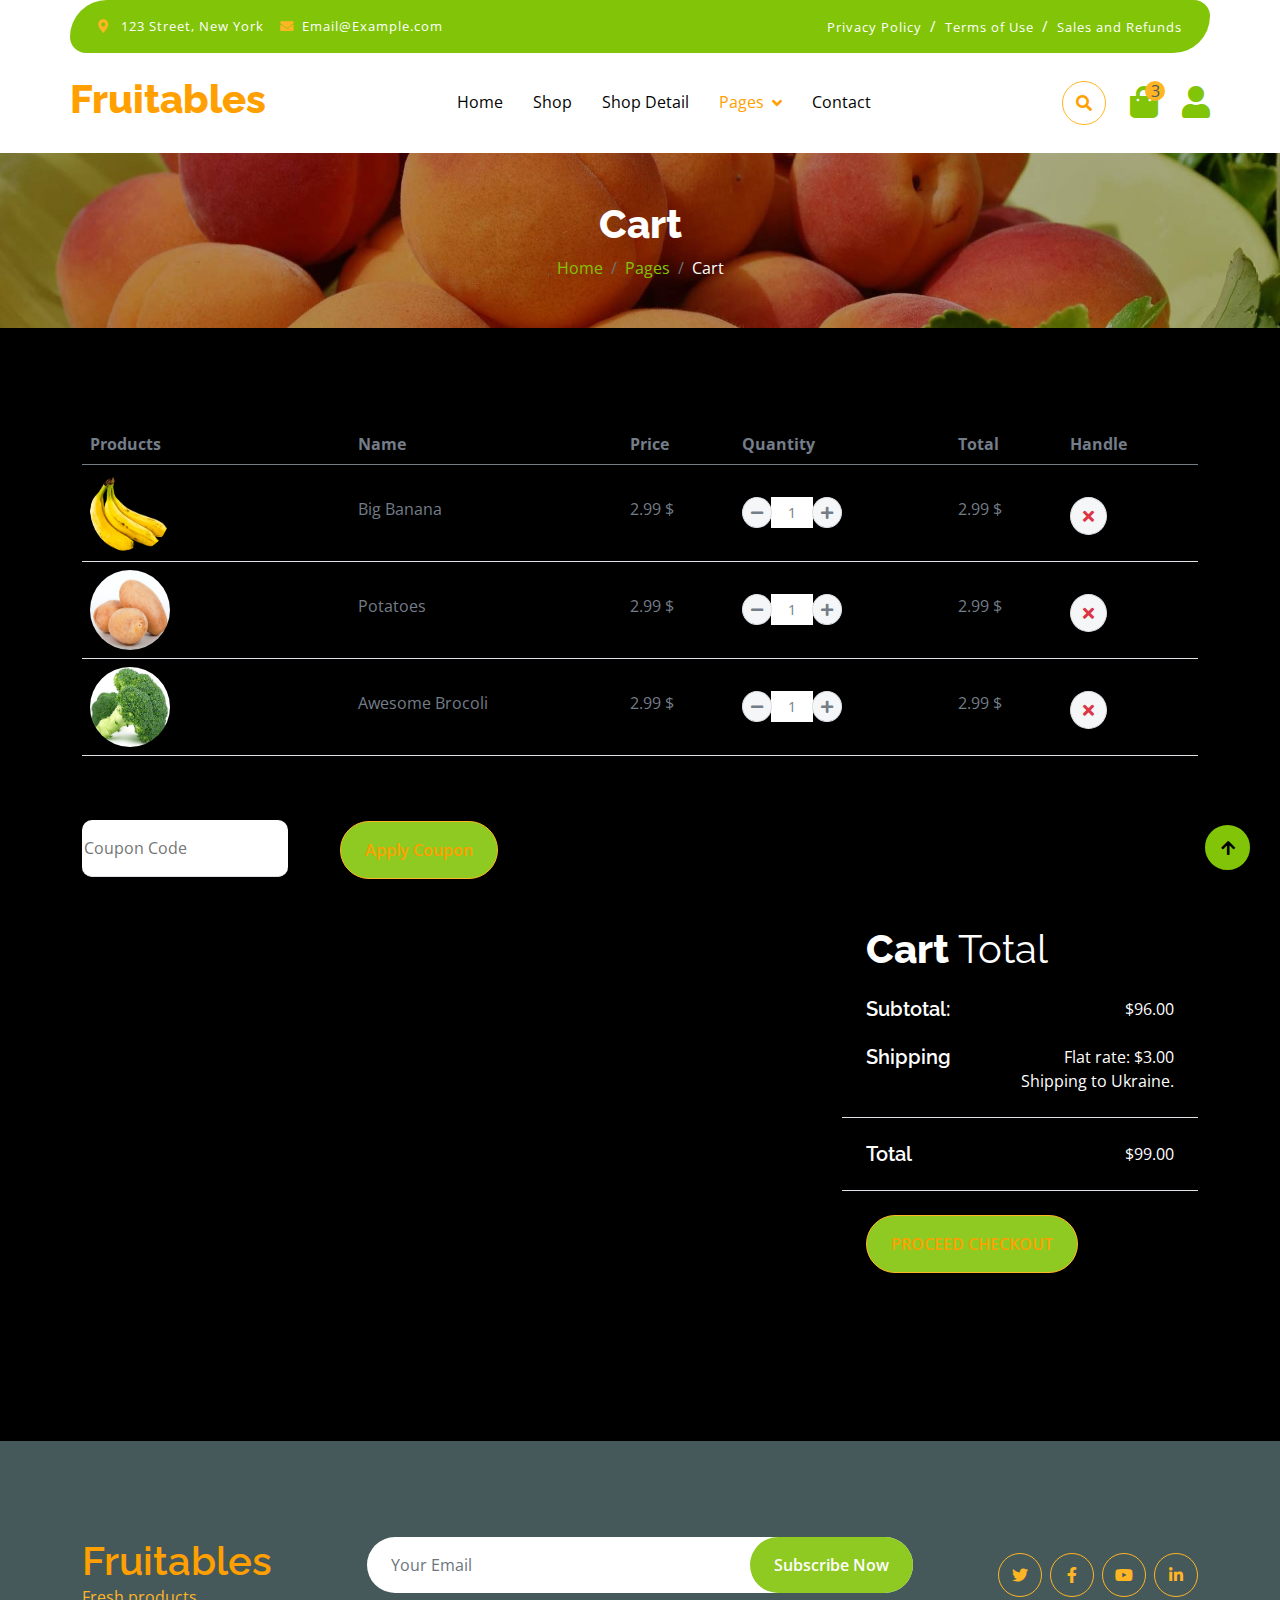
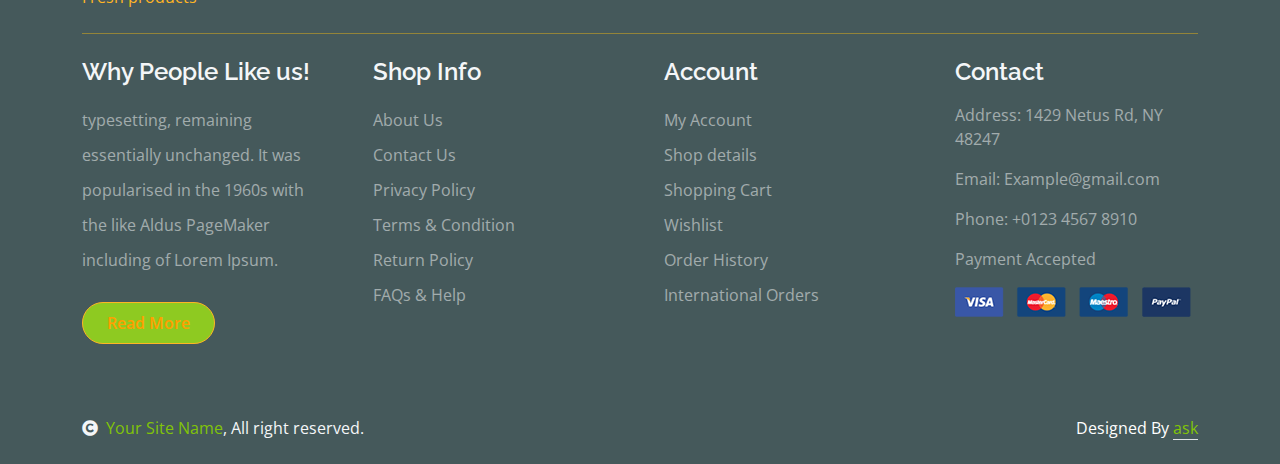
<file: cart.html>
<!DOCTYPE html>
<html lang="en">

    <head>
        <meta charset="utf-8">
        <title>Martify</title>
        <meta content="width=device-width, initial-scale=1.0" name="viewport">
        <meta content="" name="keywords">
        <meta content="" name="description">

        <!-- Google Web Fonts -->
        <link rel="preconnect" href="https://fonts.googleapis.com">
        <link rel="preconnect" href="https://fonts.gstatic.com" crossorigin>
        <link href="https://fonts.googleapis.com/css2?family=Open+Sans:wght@400;600&family=Raleway:wght@600;800&display=swap" rel="stylesheet"> 

        <!-- Icon Font Stylesheet -->
        <link rel="stylesheet" href="https://use.fontawesome.com/releases/v5.15.4/css/all.css"/>
        <link href="https://cdn.jsdelivr.net/npm/bootstrap-icons@1.4.1/font/bootstrap-icons.css" rel="stylesheet">

        <!-- Libraries Stylesheet -->
        <link href="lib/lightbox/css/lightbox.min.css" rel="stylesheet">
        <link href="lib/owlcarousel/assets/owl.carousel.min.css" rel="stylesheet">


        <!-- Customized Bootstrap Stylesheet -->
        <link href="css/bootstrap.min.css" rel="stylesheet">

        <!-- Template Stylesheet -->
        <link href="css/style.css" rel="stylesheet">
    </head>

    <body>

        <!-- Spinner Start -->
        <div id="spinner" class="show w-100 vh-100 bg-white position-fixed translate-middle top-50 start-50  d-flex align-items-center justify-content-center">
            <div class="spinner-grow text-primary" role="status"></div>
        </div>
        <!-- Spinner End -->


        <!-- Navbar start -->
        <div class="container-fluid fixed-top">
            <div class="container topbar bg-primary d-none d-lg-block">
                <div class="d-flex justify-content-between">
                    <div class="top-info ps-2">
                        <small class="me-3"><i class="fas fa-map-marker-alt me-2 text-secondary"></i> <a href="#" class="text-white">123 Street, New York</a></small>
                        <small class="me-3"><i class="fas fa-envelope me-2 text-secondary"></i><a href="#" class="text-white">Email@Example.com</a></small>
                    </div>
                    <div class="top-link pe-2">
                        <a href="#" class="text-white"><small class="text-white mx-2">Privacy Policy</small>/</a>
                        <a href="#" class="text-white"><small class="text-white mx-2">Terms of Use</small>/</a>
                        <a href="#" class="text-white"><small class="text-white ms-2">Sales and Refunds</small></a>
                    </div>
                </div>
            </div>
            <div class="container px-0">
                <nav class="navbar navbar-light bg-white navbar-expand-xl">
                    <a href="index.html" class="navbar-brand"><h1 class="text-primary display-6">Fruitables</h1></a>
                    <button class="navbar-toggler py-2 px-3" type="button" data-bs-toggle="collapse" data-bs-target="#navbarCollapse">
                        <span class="fa fa-bars text-primary"></span>
                    </button>
                    <div class="collapse navbar-collapse bg-white" id="navbarCollapse">
                        <div class="navbar-nav mx-auto">
                            <a href="index.html" class="nav-item nav-link">Home</a>
                            <a href="shop.html" class="nav-item nav-link">Shop</a>
                            <a href="shop-detail.html" class="nav-item nav-link">Shop Detail</a>
                            <div class="nav-item dropdown">
                                <a href="#" class="nav-link dropdown-toggle active" data-bs-toggle="dropdown">Pages</a>
                                <div class="dropdown-menu m-0 bg-secondary rounded-0">
                                    <a href="cart.html" class="dropdown-item active">Cart</a>
                                    <a href="chackout.html" class="dropdown-item">Chackout</a>
                                    <a href="testimonial.html" class="dropdown-item">Testimonial</a>
                                    <a href="404.html" class="dropdown-item">404 Page</a>
                                </div>
                            </div>
                            <a href="contact.html" class="nav-item nav-link">Contact</a>
                        </div>
                        <div class="d-flex m-3 me-0">
                            <button class="btn-search btn border border-secondary btn-md-square rounded-circle bg-white me-4" data-bs-toggle="modal" data-bs-target="#searchModal"><i class="fas fa-search text-primary"></i></button>
                            <a href="#" class="position-relative me-4 my-auto">
                                <i class="fa fa-shopping-bag fa-2x"></i>
                                <span class="position-absolute bg-secondary rounded-circle d-flex align-items-center justify-content-center text-dark px-1" style="top: -5px; left: 15px; height: 20px; min-width: 20px;">3</span>
                            </a>
                            <a href="#" class="my-auto">
                                <i class="fas fa-user fa-2x"></i>
                            </a>
                        </div>
                    </div>
                </nav>
            </div>
        </div>
        <!-- Navbar End -->


        <!-- Modal Search Start -->
        <div class="modal fade" id="searchModal" tabindex="-1" aria-labelledby="exampleModalLabel" aria-hidden="true">
            <div class="modal-dialog modal-fullscreen">
                <div class="modal-content rounded-0">
                    <div class="modal-header">
                        <h5 class="modal-title" id="exampleModalLabel">Search by keyword</h5>
                        <button type="button" class="btn-close" data-bs-dismiss="modal" aria-label="Close"></button>
                    </div>
                    <div class="modal-body d-flex align-items-center">
                        <div class="input-group w-75 mx-auto d-flex">
                            <input type="search" class="form-control p-3" placeholder="keywords" aria-describedby="search-icon-1">
                            <span id="search-icon-1" class="input-group-text p-3"><i class="fa fa-search"></i></span>
                        </div>
                    </div>
                </div>
            </div>
        </div>
        <!-- Modal Search End -->


        <!-- Single Page Header start -->
        <div class="container-fluid page-header py-5">
            <h1 class="text-center text-white display-6">Cart</h1>
            <ol class="breadcrumb justify-content-center mb-0">
                <li class="breadcrumb-item"><a href="#">Home</a></li>
                <li class="breadcrumb-item"><a href="#">Pages</a></li>
                <li class="breadcrumb-item active text-white">Cart</li>
            </ol>
        </div>
        <!-- Single Page Header End -->


        <!-- Cart Page Start -->
        <div class="container-fluid py-5">
            <div class="container py-5">
                <div class="table-responsive">
                    <table class="table">
                        <thead>
                          <tr>
                            <th scope="col">Products</th>
                            <th scope="col">Name</th>
                            <th scope="col">Price</th>
                            <th scope="col">Quantity</th>
                            <th scope="col">Total</th>
                            <th scope="col">Handle</th>
                          </tr>
                        </thead>
                        <tbody>
                            <tr>
                                <th scope="row">
                                    <div class="d-flex align-items-center">
                                        <img src="img/vegetable-item-3.png" class="img-fluid me-5 rounded-circle" style="width: 80px; height: 80px;" alt="">
                                    </div>
                                </th>
                                <td>
                                    <p class="mb-0 mt-4">Big Banana</p>
                                </td>
                                <td>
                                    <p class="mb-0 mt-4">2.99 $</p>
                                </td>
                                <td>
                                    <div class="input-group quantity mt-4" style="width: 100px;">
                                        <div class="input-group-btn">
                                            <button class="btn btn-sm btn-minus rounded-circle bg-light border" >
                                            <i class="fa fa-minus"></i>
                                            </button>
                                        </div>
                                        <input type="text" class="form-control form-control-sm text-center border-0" value="1">
                                        <div class="input-group-btn">
                                            <button class="btn btn-sm btn-plus rounded-circle bg-light border">
                                                <i class="fa fa-plus"></i>
                                            </button>
                                        </div>
                                    </div>
                                </td>
                                <td>
                                    <p class="mb-0 mt-4">2.99 $</p>
                                </td>
                                <td>
                                    <button class="btn btn-md rounded-circle bg-light border mt-4" >
                                        <i class="fa fa-times text-danger"></i>
                                    </button>
                                </td>
                            
                            </tr>
                            <tr>
                                <th scope="row">
                                    <div class="d-flex align-items-center">
                                        <img src="img/vegetable-item-5.jpg" class="img-fluid me-5 rounded-circle" style="width: 80px; height: 80px;" alt="" alt="">
                                    </div>
                                </th>
                                <td>
                                    <p class="mb-0 mt-4">Potatoes</p>
                                </td>
                                <td>
                                    <p class="mb-0 mt-4">2.99 $</p>
                                </td>
                                <td>
                                    <div class="input-group quantity mt-4" style="width: 100px;">
                                        <div class="input-group-btn">
                                            <button class="btn btn-sm btn-minus rounded-circle bg-light border" >
                                            <i class="fa fa-minus"></i>
                                            </button>
                                        </div>
                                        <input type="text" class="form-control form-control-sm text-center border-0" value="1">
                                        <div class="input-group-btn">
                                            <button class="btn btn-sm btn-plus rounded-circle bg-light border">
                                                <i class="fa fa-plus"></i>
                                            </button>
                                        </div>
                                    </div>
                                </td>
                                <td>
                                    <p class="mb-0 mt-4">2.99 $</p>
                                </td>
                                <td>
                                    <button class="btn btn-md rounded-circle bg-light border mt-4" >
                                        <i class="fa fa-times text-danger"></i>
                                    </button>
                                </td>
                            </tr>
                            <tr>
                                <th scope="row">
                                    <div class="d-flex align-items-center">
                                        <img src="img/vegetable-item-2.jpg" class="img-fluid me-5 rounded-circle" style="width: 80px; height: 80px;" alt="" alt="">
                                    </div>
                                </th>
                                <td>
                                    <p class="mb-0 mt-4">Awesome Brocoli</p>
                                </td>
                                <td>
                                    <p class="mb-0 mt-4">2.99 $</p>
                                </td>
                                <td>
                                    <div class="input-group quantity mt-4" style="width: 100px;">
                                        <div class="input-group-btn">
                                            <button class="btn btn-sm btn-minus rounded-circle bg-light border" >
                                            <i class="fa fa-minus"></i>
                                            </button>
                                        </div>
                                        <input type="text" class="form-control form-control-sm text-center border-0" value="1">
                                        <div class="input-group-btn">
                                            <button class="btn btn-sm btn-plus rounded-circle bg-light border">
                                                <i class="fa fa-plus"></i>
                                            </button>
                                        </div>
                                    </div>
                                </td>
                                <td>
                                    <p class="mb-0 mt-4">2.99 $</p>
                                </td>
                                <td>
                                    <button class="btn btn-md rounded-circle bg-light border mt-4" >
                                        <i class="fa fa-times text-danger"></i>
                                    </button>
                                </td>
                            </tr>
                        </tbody>
                    </table>
                </div>
                <div class="mt-5">
                    <input type="text" class="border-0 border-bottom rounded me-5 py-3 mb-4" placeholder="Coupon Code">
                    <button class="btn border-secondary rounded-pill px-4 py-3 text-primary" type="button">Apply Coupon</button>
                </div>
                <div class="row g-4 justify-content-end">
                    <div class="col-8"></div>
                    <div class="col-sm-8 col-md-7 col-lg-6 col-xl-4">
                        <div class="bg-muted rounded">
                            <div class="p-4">
                                <h1 class="display-6 mb-4">Cart <span class="fw-normal">Total</span></h1>
                                <div class="d-flex justify-content-between mb-4">
                                    <h5 class="mb-0 me-4">Subtotal:</h5>
                                    <p class="mb-0">$96.00</p>
                                </div>
                                <div class="d-flex justify-content-between">
                                    <h5 class="mb-0 me-4">Shipping</h5>
                                    <div class="">
                                        <p class="mb-0">Flat rate: $3.00</p>
                                    </div>
                                </div>
                                <p class="mb-0 text-end">Shipping to Ukraine.</p>
                            </div>
                            <div class="py-4 mb-4 border-top border-bottom d-flex justify-content-between">
                                <h5 class="mb-0 ps-4 me-4">Total</h5>
                                <p class="mb-0 pe-4">$99.00</p>
                            </div>
                            <button class="btn border-secondary rounded-pill px-4 py-3 text-primary text-uppercase mb-4 ms-4" type="button">Proceed Checkout</button>
                        </div>
                    </div>
                </div>
            </div>
        </div>
        <!-- Cart Page End -->


        <!-- Footer Start -->
        <div class="container-fluid bg-dark text-white-50 footer pt-5 mt-5">
            <div class="container py-5">
                <div class="pb-4 mb-4" style="border-bottom: 1px solid rgba(226, 175, 24, 0.5) ;">
                    <div class="row g-4">
                        <div class="col-lg-3">
                            <a href="#">
                                <h1 class="text-primary mb-0">Fruitables</h1>
                                <p class="text-secondary mb-0">Fresh products</p>
                            </a>
                        </div>
                        <div class="col-lg-6">
                            <div class="position-relative mx-auto">
                                <input class="form-control border-0 w-100 py-3 px-4 rounded-pill" type="number" placeholder="Your Email">
                                <button type="submit" class="btn btn-primary border-0 border-secondary py-3 px-4 position-absolute rounded-pill text-white" style="top: 0; right: 0;">Subscribe Now</button>
                            </div>
                        </div>
                        <div class="col-lg-3">
                            <div class="d-flex justify-content-end pt-3">
                                <a class="btn  btn-outline-secondary me-2 btn-md-square rounded-circle" href=""><i class="fab fa-twitter"></i></a>
                                <a class="btn btn-outline-secondary me-2 btn-md-square rounded-circle" href=""><i class="fab fa-facebook-f"></i></a>
                                <a class="btn btn-outline-secondary me-2 btn-md-square rounded-circle" href=""><i class="fab fa-youtube"></i></a>
                                <a class="btn btn-outline-secondary btn-md-square rounded-circle" href=""><i class="fab fa-linkedin-in"></i></a>
                            </div>
                        </div>
                    </div>
                </div>
                <div class="row g-5">
                    <div class="col-lg-3 col-md-6">
                        <div class="footer-item">
                            <h4 class="text-light mb-3">Why People Like us!</h4>
                            <p class="mb-4">typesetting, remaining essentially unchanged. It was 
                                popularised in the 1960s with the like Aldus PageMaker including of Lorem Ipsum.</p>
                            <a href="" class="btn border-secondary py-2 px-4 rounded-pill text-primary">Read More</a>
                        </div>
                    </div>
                    <div class="col-lg-3 col-md-6">
                        <div class="d-flex flex-column text-start footer-item">
                            <h4 class="text-light mb-3">Shop Info</h4>
                            <a class="btn-link" href="">About Us</a>
                            <a class="btn-link" href="">Contact Us</a>
                            <a class="btn-link" href="">Privacy Policy</a>
                            <a class="btn-link" href="">Terms & Condition</a>
                            <a class="btn-link" href="">Return Policy</a>
                            <a class="btn-link" href="">FAQs & Help</a>
                        </div>
                    </div>
                    <div class="col-lg-3 col-md-6">
                        <div class="d-flex flex-column text-start footer-item">
                            <h4 class="text-light mb-3">Account</h4>
                            <a class="btn-link" href="">My Account</a>
                            <a class="btn-link" href="">Shop details</a>
                            <a class="btn-link" href="">Shopping Cart</a>
                            <a class="btn-link" href="">Wishlist</a>
                            <a class="btn-link" href="">Order History</a>
                            <a class="btn-link" href="">International Orders</a>
                        </div>
                    </div>
                    <div class="col-lg-3 col-md-6">
                        <div class="footer-item">
                            <h4 class="text-light mb-3">Contact</h4>
                            <p>Address: 1429 Netus Rd, NY 48247</p>
                            <p>Email: Example@gmail.com</p>
                            <p>Phone: +0123 4567 8910</p>
                            <p>Payment Accepted</p>
                            <img src="img/payment.png" class="img-fluid" alt="">
                        </div>
                    </div>
                </div>
            </div>
        </div>
        <!-- Footer End -->

        <!-- Copyright Start -->
        <div class="container-fluid copyright bg-dark py-4">
            <div class="container">
                <div class="row">
                    <div class="col-md-6 text-center text-md-start mb-3 mb-md-0">
                        <span class="text-light"><a href="#"><i class="fas fa-copyright text-light me-2"></i>Your Site Name</a>, All right reserved.</span>
                    </div>
                    <div class="col-md-6 my-auto text-center text-md-end text-white">
                        
                        Designed By <a class="border-bottom" href="">ask</a>
                    </div>
                </div>
            </div>
        </div>
        <!-- Copyright End -->



        <!-- Back to Top -->
        <a href="#" class="btn btn-primary border-3 border-primary rounded-circle back-to-top"><i class="fa fa-arrow-up"></i></a>   

        
    <!-- JavaScript Libraries -->
    <script src="https://ajax.googleapis.com/ajax/libs/jquery/3.6.4/jquery.min.js"></script>
    <script src="https://cdn.jsdelivr.net/npm/bootstrap@5.0.0/dist/js/bootstrap.bundle.min.js"></script>
    <script src="lib/easing/easing.min.js"></script>
    <script src="lib/waypoints/waypoints.min.js"></script>
    <script src="lib/lightbox/js/lightbox.min.js"></script>
    <script src="lib/owlcarousel/owl.carousel.min.js"></script>

    <!-- Template Javascript -->
    <script src="js/main.js"></script>
    </body>

</html>
</file>
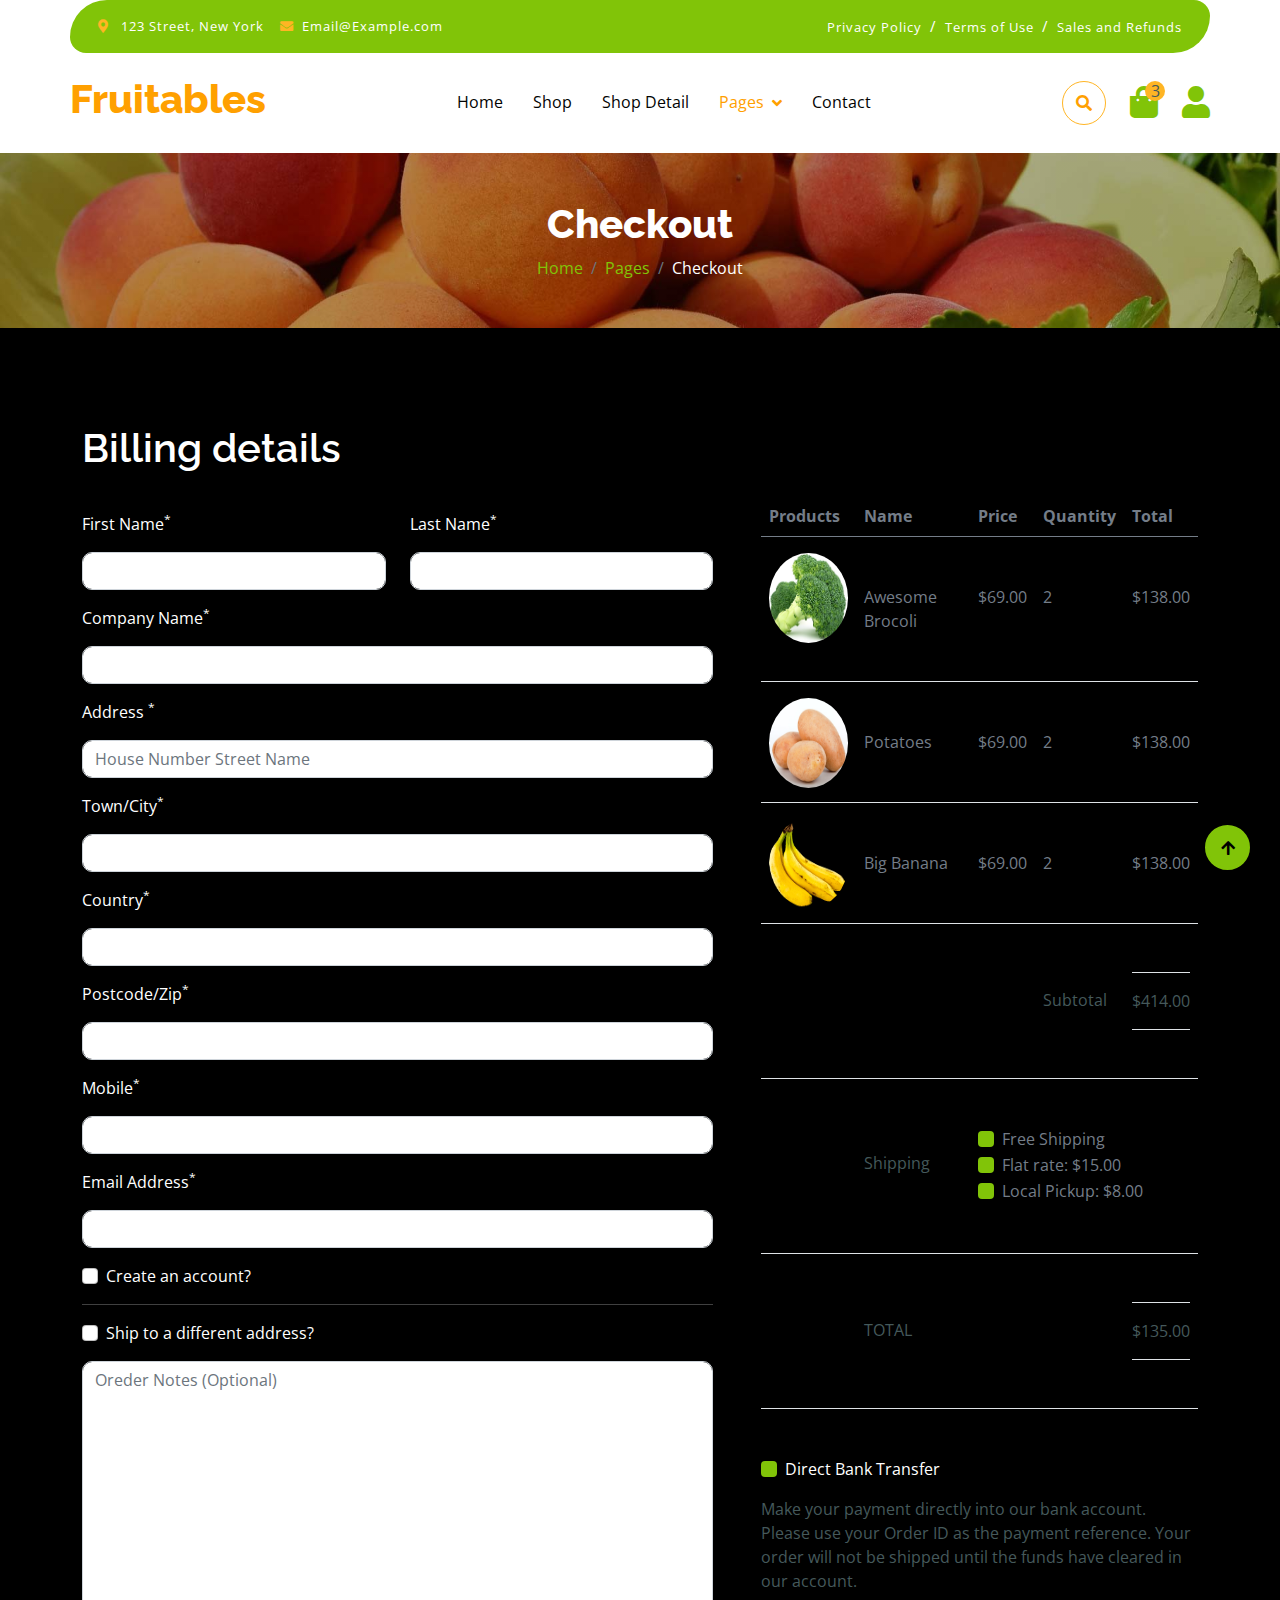
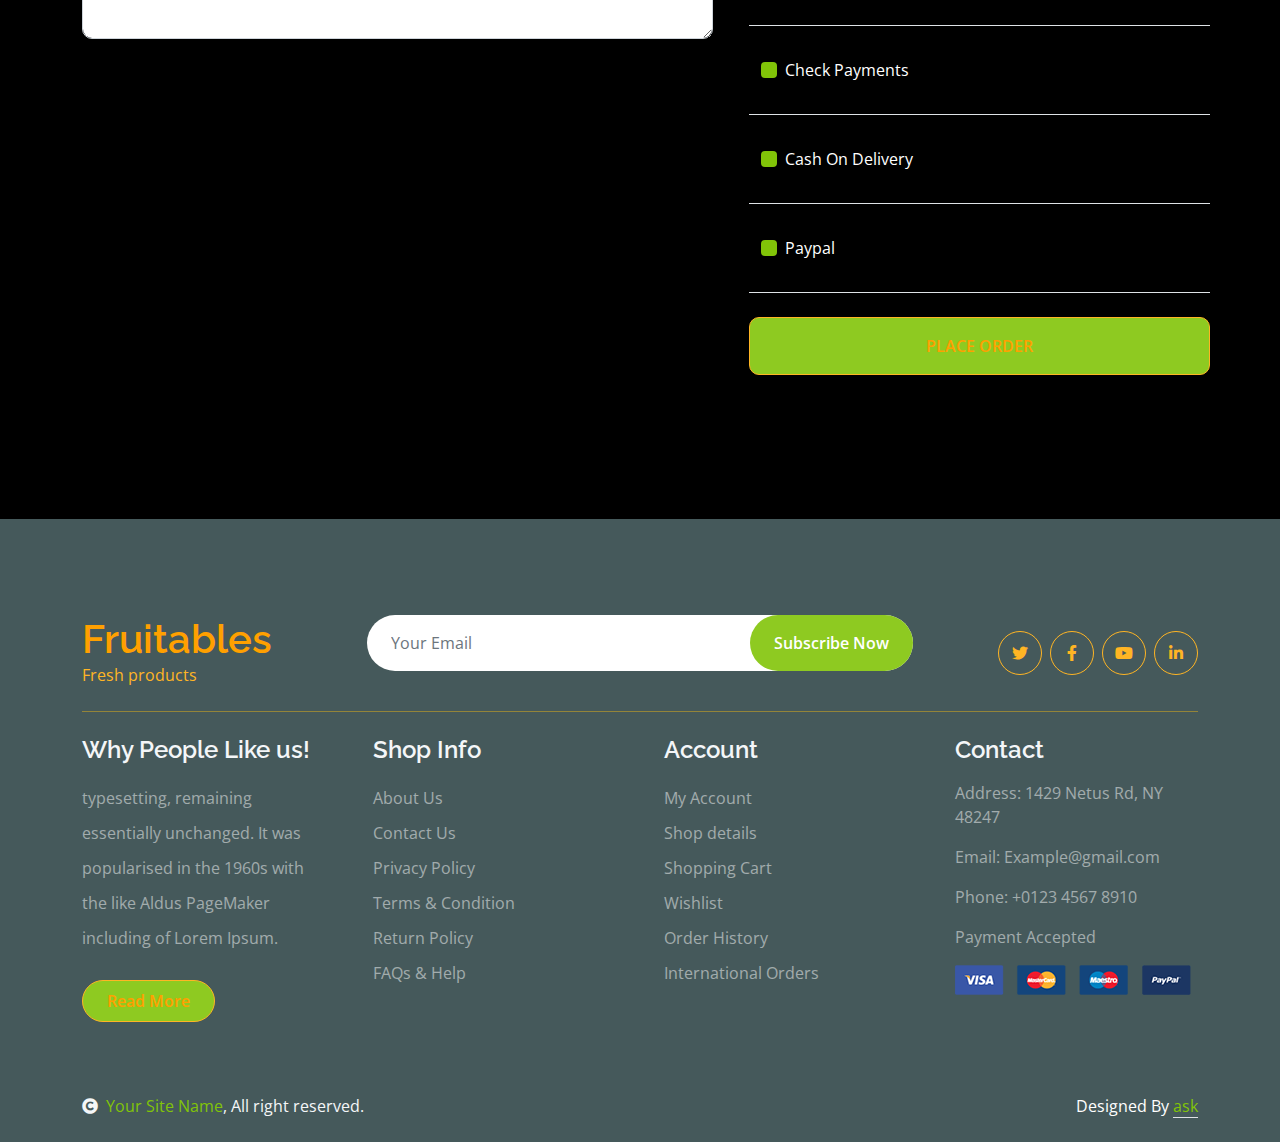
<file: chackout.html>
<!DOCTYPE html>
<html lang="en">

    <head>
        <meta charset="utf-8">
        <title>Martify</title>
        <meta content="width=device-width, initial-scale=1.0" name="viewport">
        <meta content="" name="keywords">
        <meta content="" name="description">

        <!-- Google Web Fonts -->
        <link rel="preconnect" href="https://fonts.googleapis.com">
        <link rel="preconnect" href="https://fonts.gstatic.com" crossorigin>
        <link href="https://fonts.googleapis.com/css2?family=Open+Sans:wght@400;600&family=Raleway:wght@600;800&display=swap" rel="stylesheet"> 

        <!-- Icon Font Stylesheet -->
        <link rel="stylesheet" href="https://use.fontawesome.com/releases/v5.15.4/css/all.css"/>
        <link href="https://cdn.jsdelivr.net/npm/bootstrap-icons@1.4.1/font/bootstrap-icons.css" rel="stylesheet">

        <!-- Libraries Stylesheet -->
        <link href="lib/lightbox/css/lightbox.min.css" rel="stylesheet">
        <link href="lib/owlcarousel/assets/owl.carousel.min.css" rel="stylesheet">


        <!-- Customized Bootstrap Stylesheet -->
        <link href="css/bootstrap.min.css" rel="stylesheet">

        <!-- Template Stylesheet -->
        <link href="css/style.css" rel="stylesheet">
    </head>

    <body>

        <!-- Spinner Start -->
        <div id="spinner" class="show w-100 vh-100 bg-white position-fixed translate-middle top-50 start-50  d-flex align-items-center justify-content-center">
            <div class="spinner-grow text-primary" role="status"></div>
        </div>
        <!-- Spinner End -->


        <!-- Navbar start -->
        <div class="container-fluid fixed-top">
            <div class="container topbar bg-primary d-none d-lg-block">
                <div class="d-flex justify-content-between">
                    <div class="top-info ps-2">
                        <small class="me-3"><i class="fas fa-map-marker-alt me-2 text-secondary"></i> <a href="#" class="text-white">123 Street, New York</a></small>
                        <small class="me-3"><i class="fas fa-envelope me-2 text-secondary"></i><a href="#" class="text-white">Email@Example.com</a></small>
                    </div>
                    <div class="top-link pe-2">
                        <a href="#" class="text-white"><small class="text-white mx-2">Privacy Policy</small>/</a>
                        <a href="#" class="text-white"><small class="text-white mx-2">Terms of Use</small>/</a>
                        <a href="#" class="text-white"><small class="text-white ms-2">Sales and Refunds</small></a>
                    </div>
                </div>
            </div>
            <div class="container px-0">
                <nav class="navbar navbar-light bg-white navbar-expand-xl">
                    <a href="index.html" class="navbar-brand"><h1 class="text-primary display-6">Fruitables</h1></a>
                    <button class="navbar-toggler py-2 px-3" type="button" data-bs-toggle="collapse" data-bs-target="#navbarCollapse">
                        <span class="fa fa-bars text-primary"></span>
                    </button>
                    <div class="collapse navbar-collapse bg-white" id="navbarCollapse">
                        <div class="navbar-nav mx-auto">
                            <a href="index.html" class="nav-item nav-link">Home</a>
                            <a href="shop.html" class="nav-item nav-link">Shop</a>
                            <a href="shop-detail.html" class="nav-item nav-link">Shop Detail</a>
                            <div class="nav-item dropdown">
                                <a href="#" class="nav-link dropdown-toggle active" data-bs-toggle="dropdown">Pages</a>
                                <div class="dropdown-menu m-0 bg-secondary rounded-0">
                                    <a href="cart.html" class="dropdown-item">Cart</a>
                                    <a href="chackout.html" class="dropdown-item active">Chackout</a>
                                    <a href="testimonial.html" class="dropdown-item">Testimonial</a>
                                    <a href="404.html" class="dropdown-item">404 Page</a>
                                </div>
                            </div>
                            <a href="contact.html" class="nav-item nav-link">Contact</a>
                        </div>
                        <div class="d-flex m-3 me-0">
                            <button class="btn-search btn border border-secondary btn-md-square rounded-circle bg-white me-4" data-bs-toggle="modal" data-bs-target="#searchModal"><i class="fas fa-search text-primary"></i></button>
                            <a href="#" class="position-relative me-4 my-auto">
                                <i class="fa fa-shopping-bag fa-2x"></i>
                                <span class="position-absolute bg-secondary rounded-circle d-flex align-items-center justify-content-center text-dark px-1" style="top: -5px; left: 15px; height: 20px; min-width: 20px;">3</span>
                            </a>
                            <a href="#" class="my-auto">
                                <i class="fas fa-user fa-2x"></i>
                            </a>
                        </div>
                    </div>
                </nav>
            </div>
        </div>
        <!-- Navbar End -->


        <!-- Modal Search Start -->
        <div class="modal fade" id="searchModal" tabindex="-1" aria-labelledby="exampleModalLabel" aria-hidden="true">
            <div class="modal-dialog modal-fullscreen">
                <div class="modal-content rounded-0">
                    <div class="modal-header">
                        <h5 class="modal-title" id="exampleModalLabel">Search by keyword</h5>
                        <button type="button" class="btn-close" data-bs-dismiss="modal" aria-label="Close"></button>
                    </div>
                    <div class="modal-body d-flex align-items-center">
                        <div class="input-group w-75 mx-auto d-flex">
                            <input type="search" class="form-control p-3" placeholder="keywords" aria-describedby="search-icon-1">
                            <span id="search-icon-1" class="input-group-text p-3"><i class="fa fa-search"></i></span>
                        </div>
                    </div>
                </div>
            </div>
        </div>
        <!-- Modal Search End -->


        <!-- Single Page Header start -->
        <div class="container-fluid page-header py-5">
            <h1 class="text-center text-white display-6">Checkout</h1>
            <ol class="breadcrumb justify-content-center mb-0">
                <li class="breadcrumb-item"><a href="#">Home</a></li>
                <li class="breadcrumb-item"><a href="#">Pages</a></li>
                <li class="breadcrumb-item active text-white">Checkout</li>
            </ol>
        </div>
        <!-- Single Page Header End -->


        <!-- Checkout Page Start -->
        <div class="container-fluid py-5">
            <div class="container py-5">
                <h1 class="mb-4">Billing details</h1>
                <form action="#">
                    <div class="row g-5">
                        <div class="col-md-12 col-lg-6 col-xl-7">
                            <div class="row">
                                <div class="col-md-12 col-lg-6">
                                    <div class="form-item w-100">
                                        <label class="form-label my-3">First Name<sup>*</sup></label>
                                        <input type="text" class="form-control">
                                    </div>
                                </div>
                                <div class="col-md-12 col-lg-6">
                                    <div class="form-item w-100">
                                        <label class="form-label my-3">Last Name<sup>*</sup></label>
                                        <input type="text" class="form-control">
                                    </div>
                                </div>
                            </div>
                            <div class="form-item">
                                <label class="form-label my-3">Company Name<sup>*</sup></label>
                                <input type="text" class="form-control">
                            </div>
                            <div class="form-item">
                                <label class="form-label my-3">Address <sup>*</sup></label>
                                <input type="text" class="form-control" placeholder="House Number Street Name">
                            </div>
                            <div class="form-item">
                                <label class="form-label my-3">Town/City<sup>*</sup></label>
                                <input type="text" class="form-control">
                            </div>
                            <div class="form-item">
                                <label class="form-label my-3">Country<sup>*</sup></label>
                                <input type="text" class="form-control">
                            </div>
                            <div class="form-item">
                                <label class="form-label my-3">Postcode/Zip<sup>*</sup></label>
                                <input type="text" class="form-control">
                            </div>
                            <div class="form-item">
                                <label class="form-label my-3">Mobile<sup>*</sup></label>
                                <input type="tel" class="form-control">
                            </div>
                            <div class="form-item">
                                <label class="form-label my-3">Email Address<sup>*</sup></label>
                                <input type="email" class="form-control">
                            </div>
                            <div class="form-check my-3">
                                <input type="checkbox" class="form-check-input" id="Account-1" name="Accounts" value="Accounts">
                                <label class="form-check-label" for="Account-1">Create an account?</label>
                            </div>
                            <hr>
                            <div class="form-check my-3">
                                <input class="form-check-input" type="checkbox" id="Address-1" name="Address" value="Address">
                                <label class="form-check-label" for="Address-1">Ship to a different address?</label>
                            </div>
                            <div class="form-item">
                                <textarea name="text" class="form-control" spellcheck="false" cols="30" rows="11" placeholder="Oreder Notes (Optional)"></textarea>
                            </div>
                        </div>
                        <div class="col-md-12 col-lg-6 col-xl-5">
                            <div class="table-responsive">
                                <table class="table">
                                    <thead>
                                        <tr>
                                            <th scope="col">Products</th>
                                            <th scope="col">Name</th>
                                            <th scope="col">Price</th>
                                            <th scope="col">Quantity</th>
                                            <th scope="col">Total</th>
                                        </tr>
                                    </thead>
                                    <tbody>
                                        <tr>
                                            <th scope="row">
                                                <div class="d-flex align-items-center mt-2">
                                                    <img src="img/vegetable-item-2.jpg" class="img-fluid rounded-circle" style="width: 90px; height: 90px;" alt="">
                                                </div>
                                            </th>
                                            <td class="py-5">Awesome Brocoli</td>
                                            <td class="py-5">$69.00</td>
                                            <td class="py-5">2</td>
                                            <td class="py-5">$138.00</td>
                                        </tr>
                                        <tr>
                                            <th scope="row">
                                                <div class="d-flex align-items-center mt-2">
                                                    <img src="img/vegetable-item-5.jpg" class="img-fluid rounded-circle" style="width: 90px; height: 90px;" alt="">
                                                </div>
                                            </th>
                                            <td class="py-5">Potatoes</td>
                                            <td class="py-5">$69.00</td>
                                            <td class="py-5">2</td>
                                            <td class="py-5">$138.00</td>
                                        </tr>
                                        <tr>
                                            <th scope="row">
                                                <div class="d-flex align-items-center mt-2">
                                                    <img src="img/vegetable-item-3.png" class="img-fluid rounded-circle" style="width: 90px; height: 90px;" alt="">
                                                </div>
                                            </th>
                                            <td class="py-5">Big Banana</td>
                                            <td class="py-5">$69.00</td>
                                            <td class="py-5">2</td>
                                            <td class="py-5">$138.00</td>
                                        </tr>
                                        <tr>
                                            <th scope="row">
                                            </th>
                                            <td class="py-5"></td>
                                            <td class="py-5"></td>
                                            <td class="py-5">
                                                <p class="mb-0 text-dark py-3">Subtotal</p>
                                            </td>
                                            <td class="py-5">
                                                <div class="py-3 border-bottom border-top">
                                                    <p class="mb-0 text-dark">$414.00</p>
                                                </div>
                                            </td>
                                        </tr>
                                        <tr>
                                            <th scope="row">
                                            </th>
                                            <td class="py-5">
                                                <p class="mb-0 text-dark py-4">Shipping</p>
                                            </td>
                                            <td colspan="3" class="py-5">
                                                <div class="form-check text-start">
                                                    <input type="checkbox" class="form-check-input bg-primary border-0" id="Shipping-1" name="Shipping-1" value="Shipping">
                                                    <label class="form-check-label" for="Shipping-1">Free Shipping</label>
                                                </div>
                                                <div class="form-check text-start">
                                                    <input type="checkbox" class="form-check-input bg-primary border-0" id="Shipping-2" name="Shipping-1" value="Shipping">
                                                    <label class="form-check-label" for="Shipping-2">Flat rate: $15.00</label>
                                                </div>
                                                <div class="form-check text-start">
                                                    <input type="checkbox" class="form-check-input bg-primary border-0" id="Shipping-3" name="Shipping-1" value="Shipping">
                                                    <label class="form-check-label" for="Shipping-3">Local Pickup: $8.00</label>
                                                </div>
                                            </td>
                                        </tr>
                                        <tr>
                                            <th scope="row">
                                            </th>
                                            <td class="py-5">
                                                <p class="mb-0 text-dark text-uppercase py-3">TOTAL</p>
                                            </td>
                                            <td class="py-5"></td>
                                            <td class="py-5"></td>
                                            <td class="py-5">
                                                <div class="py-3 border-bottom border-top">
                                                    <p class="mb-0 text-dark">$135.00</p>
                                                </div>
                                            </td>
                                        </tr>
                                    </tbody>
                                </table>
                            </div>
                            <div class="row g-4 text-center align-items-center justify-content-center border-bottom py-3">
                                <div class="col-12">
                                    <div class="form-check text-start my-3">
                                        <input type="checkbox" class="form-check-input bg-primary border-0" id="Transfer-1" name="Transfer" value="Transfer">
                                        <label class="form-check-label" for="Transfer-1">Direct Bank Transfer</label>
                                    </div>
                                    <p class="text-start text-dark">Make your payment directly into our bank account. Please use your Order ID as the payment reference. Your order will not be shipped until the funds have cleared in our account.</p>
                                </div>
                            </div>
                            <div class="row g-4 text-center align-items-center justify-content-center border-bottom py-3">
                                <div class="col-12">
                                    <div class="form-check text-start my-3">
                                        <input type="checkbox" class="form-check-input bg-primary border-0" id="Payments-1" name="Payments" value="Payments">
                                        <label class="form-check-label" for="Payments-1">Check Payments</label>
                                    </div>
                                </div>
                            </div>
                            <div class="row g-4 text-center align-items-center justify-content-center border-bottom py-3">
                                <div class="col-12">
                                    <div class="form-check text-start my-3">
                                        <input type="checkbox" class="form-check-input bg-primary border-0" id="Delivery-1" name="Delivery" value="Delivery">
                                        <label class="form-check-label" for="Delivery-1">Cash On Delivery</label>
                                    </div>
                                </div>
                            </div>
                            <div class="row g-4 text-center align-items-center justify-content-center border-bottom py-3">
                                <div class="col-12">
                                    <div class="form-check text-start my-3">
                                        <input type="checkbox" class="form-check-input bg-primary border-0" id="Paypal-1" name="Paypal" value="Paypal">
                                        <label class="form-check-label" for="Paypal-1">Paypal</label>
                                    </div>
                                </div>
                            </div>
                            <div class="row g-4 text-center align-items-center justify-content-center pt-4">
                                <button type="button" class="btn border-secondary py-3 px-4 text-uppercase w-100 text-primary">Place Order</button>
                            </div>
                        </div>
                    </div>
                </form>
            </div>
        </div>
        <!-- Checkout Page End -->


        <!-- Footer Start -->
        <div class="container-fluid bg-dark text-white-50 footer pt-5 mt-5">
            <div class="container py-5">
                <div class="pb-4 mb-4" style="border-bottom: 1px solid rgba(226, 175, 24, 0.5) ;">
                    <div class="row g-4">
                        <div class="col-lg-3">
                            <a href="#">
                                <h1 class="text-primary mb-0">Fruitables</h1>
                                <p class="text-secondary mb-0">Fresh products</p>
                            </a>
                        </div>
                        <div class="col-lg-6">
                            <div class="position-relative mx-auto">
                                <input class="form-control border-0 w-100 py-3 px-4 rounded-pill" type="number" placeholder="Your Email">
                                <button type="submit" class="btn btn-primary border-0 border-secondary py-3 px-4 position-absolute rounded-pill text-white" style="top: 0; right: 0;">Subscribe Now</button>
                            </div>
                        </div>
                        <div class="col-lg-3">
                            <div class="d-flex justify-content-end pt-3">
                                <a class="btn  btn-outline-secondary me-2 btn-md-square rounded-circle" href=""><i class="fab fa-twitter"></i></a>
                                <a class="btn btn-outline-secondary me-2 btn-md-square rounded-circle" href=""><i class="fab fa-facebook-f"></i></a>
                                <a class="btn btn-outline-secondary me-2 btn-md-square rounded-circle" href=""><i class="fab fa-youtube"></i></a>
                                <a class="btn btn-outline-secondary btn-md-square rounded-circle" href=""><i class="fab fa-linkedin-in"></i></a>
                            </div>
                        </div>
                    </div>
                </div>
                <div class="row g-5">
                    <div class="col-lg-3 col-md-6">
                        <div class="footer-item">
                            <h4 class="text-light mb-3">Why People Like us!</h4>
                            <p class="mb-4">typesetting, remaining essentially unchanged. It was 
                                popularised in the 1960s with the like Aldus PageMaker including of Lorem Ipsum.</p>
                            <a href="" class="btn border-secondary py-2 px-4 rounded-pill text-primary">Read More</a>
                        </div>
                    </div>
                    <div class="col-lg-3 col-md-6">
                        <div class="d-flex flex-column text-start footer-item">
                            <h4 class="text-light mb-3">Shop Info</h4>
                            <a class="btn-link" href="">About Us</a>
                            <a class="btn-link" href="">Contact Us</a>
                            <a class="btn-link" href="">Privacy Policy</a>
                            <a class="btn-link" href="">Terms & Condition</a>
                            <a class="btn-link" href="">Return Policy</a>
                            <a class="btn-link" href="">FAQs & Help</a>
                        </div>
                    </div>
                    <div class="col-lg-3 col-md-6">
                        <div class="d-flex flex-column text-start footer-item">
                            <h4 class="text-light mb-3">Account</h4>
                            <a class="btn-link" href="">My Account</a>
                            <a class="btn-link" href="">Shop details</a>
                            <a class="btn-link" href="">Shopping Cart</a>
                            <a class="btn-link" href="">Wishlist</a>
                            <a class="btn-link" href="">Order History</a>
                            <a class="btn-link" href="">International Orders</a>
                        </div>
                    </div>
                    <div class="col-lg-3 col-md-6">
                        <div class="footer-item">
                            <h4 class="text-light mb-3">Contact</h4>
                            <p>Address: 1429 Netus Rd, NY 48247</p>
                            <p>Email: Example@gmail.com</p>
                            <p>Phone: +0123 4567 8910</p>
                            <p>Payment Accepted</p>
                            <img src="img/payment.png" class="img-fluid" alt="">
                        </div>
                    </div>
                </div>
            </div>
        </div>
        <!-- Footer End -->

        <!-- Copyright Start -->
        <div class="container-fluid copyright bg-dark py-4">
            <div class="container">
                <div class="row">
                    <div class="col-md-6 text-center text-md-start mb-3 mb-md-0">
                        <span class="text-light"><a href="#"><i class="fas fa-copyright text-light me-2"></i>Your Site Name</a>, All right reserved.</span>
                    </div>
                    <div class="col-md-6 my-auto text-center text-md-end text-white">
                    
                        Designed By <a class="border-bottom" href="">ask</a> 
                    </div>
                </div>
            </div>
        </div>
        <!-- Copyright End -->



        <!-- Back to Top -->
        <a href="#" class="btn btn-primary border-3 border-primary rounded-circle back-to-top"><i class="fa fa-arrow-up"></i></a>   

        
    <!-- JavaScript Libraries -->
    <script src="https://ajax.googleapis.com/ajax/libs/jquery/3.6.4/jquery.min.js"></script>
    <script src="https://cdn.jsdelivr.net/npm/bootstrap@5.0.0/dist/js/bootstrap.bundle.min.js"></script>
    <script src="lib/easing/easing.min.js"></script>
    <script src="lib/waypoints/waypoints.min.js"></script>
    <script src="lib/lightbox/js/lightbox.min.js"></script>
    <script src="lib/owlcarousel/owl.carousel.min.js"></script>

    <!-- Template Javascript -->
    <script src="js/main.js"></script>
    </body>

</html>
</file>
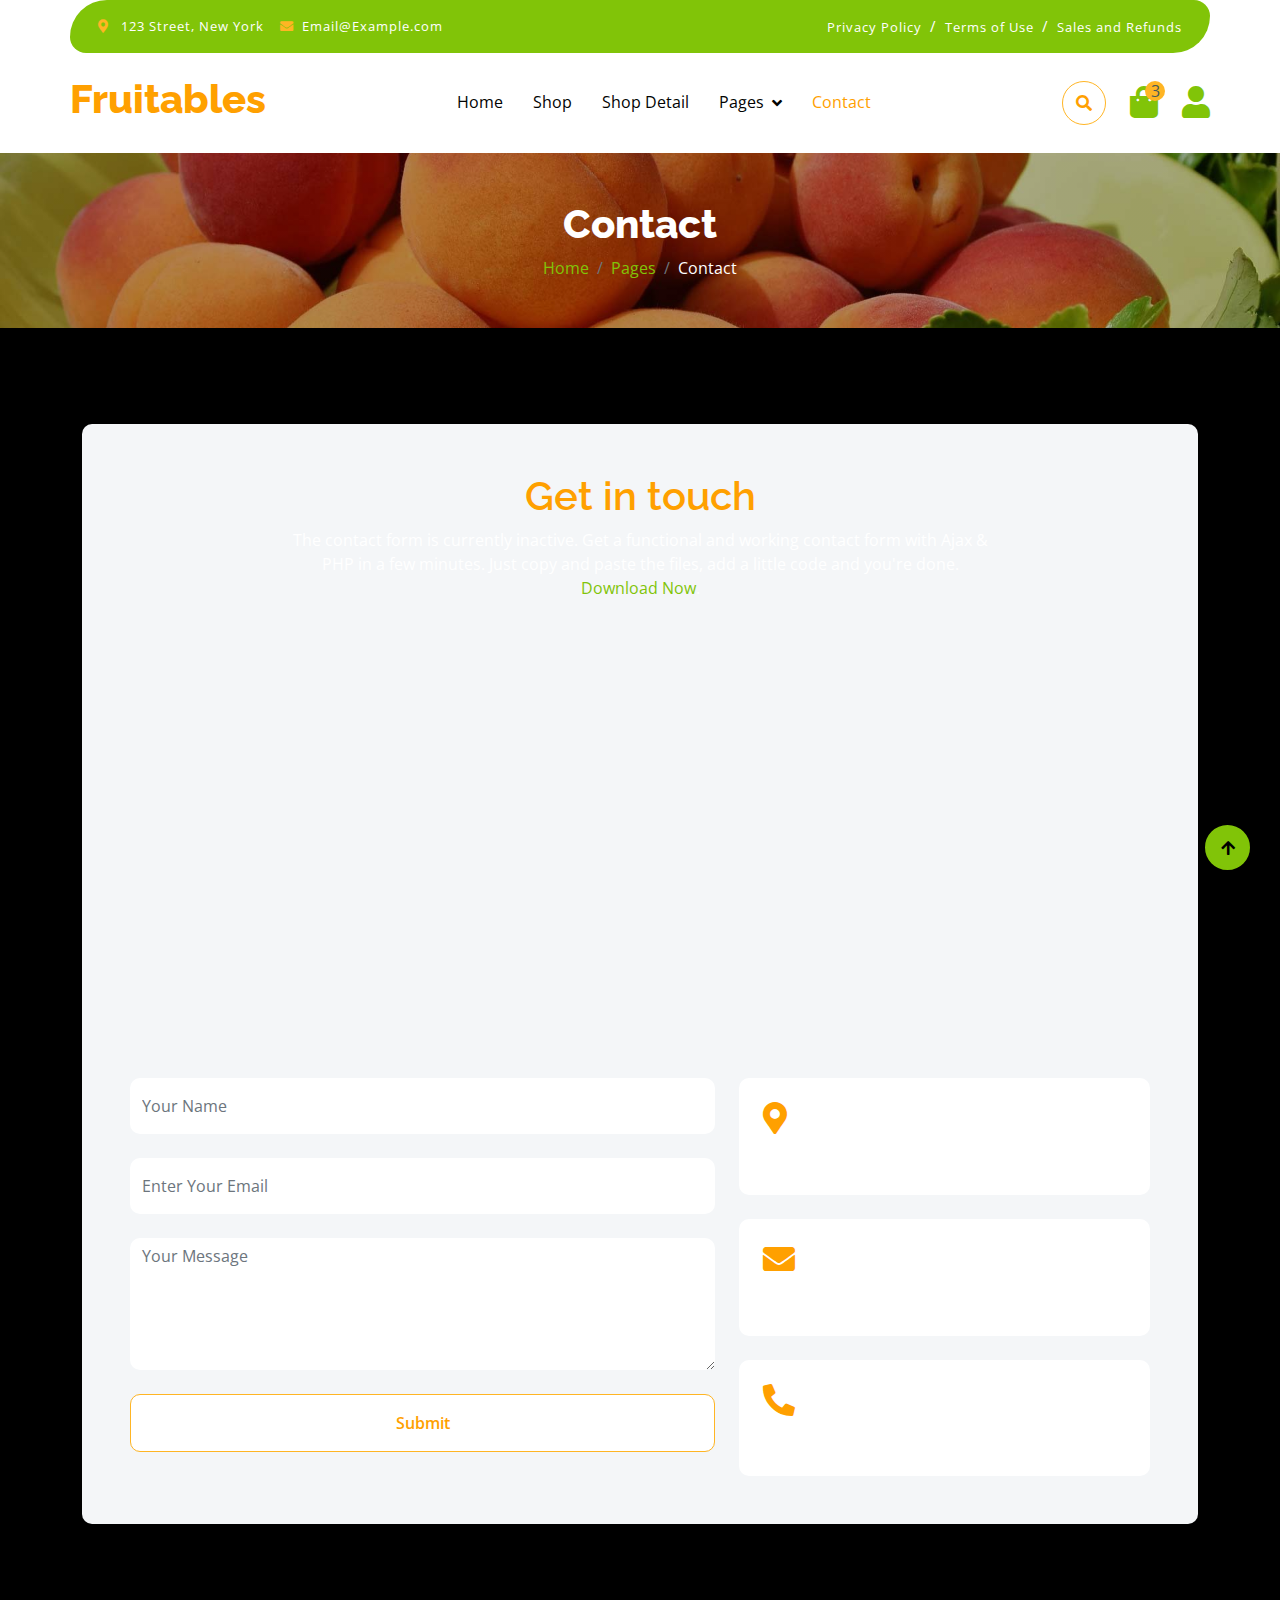
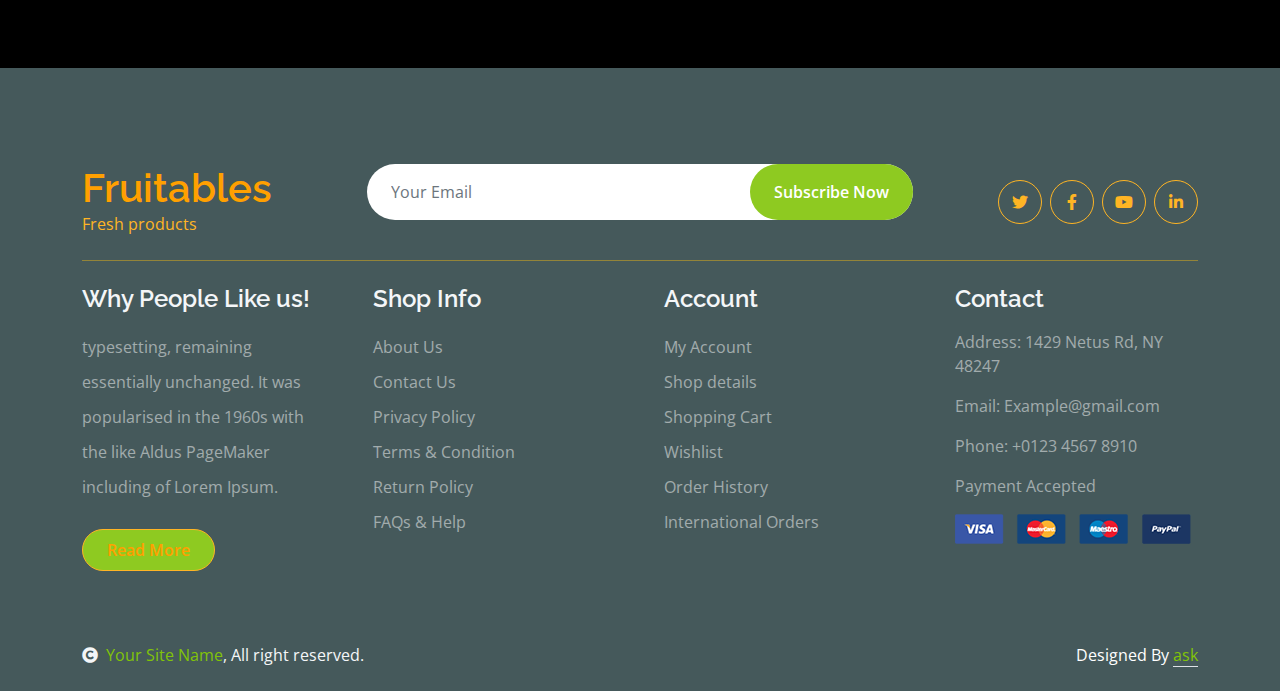
<file: contact.html>
<!DOCTYPE html>
<html lang="en">

    <head>
        <meta charset="utf-8">
        <title>Martify</title>
        <meta content="width=device-width, initial-scale=1.0" name="viewport">
        <meta content="" name="keywords">
        <meta content="" name="description">

        <!-- Google Web Fonts -->
        <link rel="preconnect" href="https://fonts.googleapis.com">
        <link rel="preconnect" href="https://fonts.gstatic.com" crossorigin>
        <link href="https://fonts.googleapis.com/css2?family=Open+Sans:wght@400;600&family=Raleway:wght@600;800&display=swap" rel="stylesheet"> 

        <!-- Icon Font Stylesheet -->
        <link rel="stylesheet" href="https://use.fontawesome.com/releases/v5.15.4/css/all.css"/>
        <link href="https://cdn.jsdelivr.net/npm/bootstrap-icons@1.4.1/font/bootstrap-icons.css" rel="stylesheet">

        <!-- Libraries Stylesheet -->
        <link href="lib/lightbox/css/lightbox.min.css" rel="stylesheet">
        <link href="lib/owlcarousel/assets/owl.carousel.min.css" rel="stylesheet">


        <!-- Customized Bootstrap Stylesheet -->
        <link href="css/bootstrap.min.css" rel="stylesheet">

        <!-- Template Stylesheet -->
        <link href="css/style.css" rel="stylesheet">
    </head>

    <body>

        <!-- Spinner Start -->
        <div id="spinner" class="show w-100 vh-100 bg-white position-fixed translate-middle top-50 start-50  d-flex align-items-center justify-content-center">
            <div class="spinner-grow text-primary" role="status"></div>
        </div>
        <!-- Spinner End -->


        <!-- Navbar start -->
        <div class="container-fluid fixed-top">
            <div class="container topbar bg-primary d-none d-lg-block">
                <div class="d-flex justify-content-between">
                    <div class="top-info ps-2">
                        <small class="me-3"><i class="fas fa-map-marker-alt me-2 text-secondary"></i> <a href="#" class="text-white">123 Street, New York</a></small>
                        <small class="me-3"><i class="fas fa-envelope me-2 text-secondary"></i><a href="#" class="text-white">Email@Example.com</a></small>
                    </div>
                    <div class="top-link pe-2">
                        <a href="#" class="text-white"><small class="text-white mx-2">Privacy Policy</small>/</a>
                        <a href="#" class="text-white"><small class="text-white mx-2">Terms of Use</small>/</a>
                        <a href="#" class="text-white"><small class="text-white ms-2">Sales and Refunds</small></a>
                    </div>
                </div>
            </div>
            <div class="container px-0">
                <nav class="navbar navbar-light bg-white navbar-expand-xl">
                    <a href="index.html" class="navbar-brand"><h1 class="text-primary display-6">Fruitables</h1></a>
                    <button class="navbar-toggler py-2 px-3" type="button" data-bs-toggle="collapse" data-bs-target="#navbarCollapse">
                        <span class="fa fa-bars text-primary"></span>
                    </button>
                    <div class="collapse navbar-collapse bg-white" id="navbarCollapse">
                        <div class="navbar-nav mx-auto">
                            <a href="index.html" class="nav-item nav-link">Home</a>
                            <a href="shop.html" class="nav-item nav-link">Shop</a>
                            <a href="shop-detail.html" class="nav-item nav-link">Shop Detail</a>
                            <div class="nav-item dropdown">
                                <a href="#" class="nav-link dropdown-toggle" data-bs-toggle="dropdown">Pages</a>
                                <div class="dropdown-menu m-0 bg-secondary rounded-0">
                                    <a href="cart.html" class="dropdown-item">Cart</a>
                                    <a href="chackout.html" class="dropdown-item">Chackout</a>
                                    <a href="testimonial.html" class="dropdown-item">Testimonial</a>
                                    <a href="404.html" class="dropdown-item">404 Page</a>
                                </div>
                            </div>
                            <a href="contact.html" class="nav-item nav-link active">Contact</a>
                        </div>
                        <div class="d-flex m-3 me-0">
                            <button class="btn-search btn border border-secondary btn-md-square rounded-circle bg-white me-4" data-bs-toggle="modal" data-bs-target="#searchModal"><i class="fas fa-search text-primary"></i></button>
                            <a href="#" class="position-relative me-4 my-auto">
                                <i class="fa fa-shopping-bag fa-2x"></i>
                                <span class="position-absolute bg-secondary rounded-circle d-flex align-items-center justify-content-center text-dark px-1" style="top: -5px; left: 15px; height: 20px; min-width: 20px;">3</span>
                            </a>
                            <a href="#" class="my-auto">
                                <i class="fas fa-user fa-2x"></i>
                            </a>
                        </div>
                    </div>
                </nav>
            </div>
        </div>
        <!-- Navbar End -->


        <!-- Modal Search Start -->
        <div class="modal fade" id="searchModal" tabindex="-1" aria-labelledby="exampleModalLabel" aria-hidden="true">
            <div class="modal-dialog modal-fullscreen">
                <div class="modal-content rounded-0">
                    <div class="modal-header">
                        <h5 class="modal-title" id="exampleModalLabel">Search by keyword</h5>
                        <button type="button" class="btn-close" data-bs-dismiss="modal" aria-label="Close"></button>
                    </div>
                    <div class="modal-body d-flex align-items-center">
                        <div class="input-group w-75 mx-auto d-flex">
                            <input type="search" class="form-control p-3" placeholder="keywords" aria-describedby="search-icon-1">
                            <span id="search-icon-1" class="input-group-text p-3"><i class="fa fa-search"></i></span>
                        </div>
                    </div>
                </div>
            </div>
        </div>
        <!-- Modal Search End -->


        <!-- Single Page Header start -->
        <div class="container-fluid page-header py-5">
            <h1 class="text-center text-white display-6">Contact</h1>
            <ol class="breadcrumb justify-content-center mb-0">
                <li class="breadcrumb-item"><a href="#">Home</a></li>
                <li class="breadcrumb-item"><a href="#">Pages</a></li>
                <li class="breadcrumb-item active text-white">Contact</li>
            </ol>
        </div>
        <!-- Single Page Header End -->


        <!-- Contact Start -->
        <div class="container-fluid contact py-5">
            <div class="container py-5">
                <div class="p-5 bg-light rounded">
                    <div class="row g-4">
                        <div class="col-12">
                            <div class="text-center mx-auto" style="max-width: 700px;">
                                <h1 class="text-primary">Get in touch</h1>
                                <p class="mb-4">The contact form is currently inactive. Get a functional and working contact form with Ajax & PHP in a few minutes. Just copy and paste the files, add a little code and you're done. <a href="https://htmlcodex.com/contact-form">Download Now</a>.</p>
                            </div>
                        </div>
                        <div class="col-lg-12">
                            <div class="h-100 rounded">
                                <iframe class="rounded w-100" 
                                style="height: 400px;" src="https://www.google.com/maps/embed?pb=!1m18!1m12!1m3!1d387191.33750346623!2d-73.97968099999999!3d40.6974881!2m3!1f0!2f0!3f0!3m2!1i1024!2i768!4f13.1!3m3!1m2!1s0x89c24fa5d33f083b%3A0xc80b8f06e177fe62!2sNew%20York%2C%20NY%2C%20USA!5e0!3m2!1sen!2sbd!4v1694259649153!5m2!1sen!2sbd" 
                                loading="lazy" referrerpolicy="no-referrer-when-downgrade"></iframe>
                            </div>
                        </div>
                        <div class="col-lg-7">
                            <form action="" class="">
                                <input type="text" class="w-100 form-control border-0 py-3 mb-4" placeholder="Your Name">
                                <input type="email" class="w-100 form-control border-0 py-3 mb-4" placeholder="Enter Your Email">
                                <textarea class="w-100 form-control border-0 mb-4" rows="5" cols="10" placeholder="Your Message"></textarea>
                                <button class="w-100 btn form-control border-secondary py-3 bg-white text-primary " type="submit">Submit</button>
                            </form>
                        </div>
                        <div class="col-lg-5">
                            <div class="d-flex p-4 rounded mb-4 bg-white">
                                <i class="fas fa-map-marker-alt fa-2x text-primary me-4"></i>
                                <div>
                                    <h4>Address</h4>
                                    <p class="mb-2">123 Street New York.USA</p>
                                </div>
                            </div>
                            <div class="d-flex p-4 rounded mb-4 bg-white">
                                <i class="fas fa-envelope fa-2x text-primary me-4"></i>
                                <div>
                                    <h4>Mail Us</h4>
                                    <p class="mb-2">info@example.com</p>
                                </div>
                            </div>
                            <div class="d-flex p-4 rounded bg-white">
                                <i class="fa fa-phone-alt fa-2x text-primary me-4"></i>
                                <div>
                                    <h4>Telephone</h4>
                                    <p class="mb-2">(+012) 3456 7890</p>
                                </div>
                            </div>
                        </div>
                    </div>
                </div>
            </div>
        </div>
        <!-- Contact End -->


        <!-- Footer Start -->
        <div class="container-fluid bg-dark text-white-50 footer pt-5 mt-5">
            <div class="container py-5">
                <div class="pb-4 mb-4" style="border-bottom: 1px solid rgba(226, 175, 24, 0.5) ;">
                    <div class="row g-4">
                        <div class="col-lg-3">
                            <a href="#">
                                <h1 class="text-primary mb-0">Fruitables</h1>
                                <p class="text-secondary mb-0">Fresh products</p>
                            </a>
                        </div>
                        <div class="col-lg-6">
                            <div class="position-relative mx-auto">
                                <input class="form-control border-0 w-100 py-3 px-4 rounded-pill" type="number" placeholder="Your Email">
                                <button type="submit" class="btn btn-primary border-0 border-secondary py-3 px-4 position-absolute rounded-pill text-white" style="top: 0; right: 0;">Subscribe Now</button>
                            </div>
                        </div>
                        <div class="col-lg-3">
                            <div class="d-flex justify-content-end pt-3">
                                <a class="btn  btn-outline-secondary me-2 btn-md-square rounded-circle" href=""><i class="fab fa-twitter"></i></a>
                                <a class="btn btn-outline-secondary me-2 btn-md-square rounded-circle" href=""><i class="fab fa-facebook-f"></i></a>
                                <a class="btn btn-outline-secondary me-2 btn-md-square rounded-circle" href=""><i class="fab fa-youtube"></i></a>
                                <a class="btn btn-outline-secondary btn-md-square rounded-circle" href=""><i class="fab fa-linkedin-in"></i></a>
                            </div>
                        </div>
                    </div>
                </div>
                <div class="row g-5">
                    <div class="col-lg-3 col-md-6">
                        <div class="footer-item">
                            <h4 class="text-light mb-3">Why People Like us!</h4>
                            <p class="mb-4">typesetting, remaining essentially unchanged. It was 
                                popularised in the 1960s with the like Aldus PageMaker including of Lorem Ipsum.</p>
                            <a href="" class="btn border-secondary py-2 px-4 rounded-pill text-primary">Read More</a>
                        </div>
                    </div>
                    <div class="col-lg-3 col-md-6">
                        <div class="d-flex flex-column text-start footer-item">
                            <h4 class="text-light mb-3">Shop Info</h4>
                            <a class="btn-link" href="">About Us</a>
                            <a class="btn-link" href="">Contact Us</a>
                            <a class="btn-link" href="">Privacy Policy</a>
                            <a class="btn-link" href="">Terms & Condition</a>
                            <a class="btn-link" href="">Return Policy</a>
                            <a class="btn-link" href="">FAQs & Help</a>
                        </div>
                    </div>
                    <div class="col-lg-3 col-md-6">
                        <div class="d-flex flex-column text-start footer-item">
                            <h4 class="text-light mb-3">Account</h4>
                            <a class="btn-link" href="">My Account</a>
                            <a class="btn-link" href="">Shop details</a>
                            <a class="btn-link" href="">Shopping Cart</a>
                            <a class="btn-link" href="">Wishlist</a>
                            <a class="btn-link" href="">Order History</a>
                            <a class="btn-link" href="">International Orders</a>
                        </div>
                    </div>
                    <div class="col-lg-3 col-md-6">
                        <div class="footer-item">
                            <h4 class="text-light mb-3">Contact</h4>
                            <p>Address: 1429 Netus Rd, NY 48247</p>
                            <p>Email: Example@gmail.com</p>
                            <p>Phone: +0123 4567 8910</p>
                            <p>Payment Accepted</p>
                            <img src="img/payment.png" class="img-fluid" alt="">
                        </div>
                    </div>
                </div>
            </div>
        </div>
        <!-- Footer End -->

        <!-- Copyright Start -->
        <div class="container-fluid copyright bg-dark py-4">
            <div class="container">
                <div class="row">
                    <div class="col-md-6 text-center text-md-start mb-3 mb-md-0">
                        <span class="text-light"><a href="#"><i class="fas fa-copyright text-light me-2"></i>Your Site Name</a>, All right reserved.</span>
                    </div>
                    <div class="col-md-6 my-auto text-center text-md-end text-white">
                       
                        Designed By <a class="border-bottom" href="">ask</a>
                    </div>
                </div>
            </div>
        </div>
        <!-- Copyright End -->



        <!-- Back to Top -->
        <a href="#" class="btn btn-primary border-3 border-primary rounded-circle back-to-top"><i class="fa fa-arrow-up"></i></a>   

        
    <!-- JavaScript Libraries -->
    <script src="https://ajax.googleapis.com/ajax/libs/jquery/3.6.4/jquery.min.js"></script>
    <script src="https://cdn.jsdelivr.net/npm/bootstrap@5.0.0/dist/js/bootstrap.bundle.min.js"></script>
    <script src="lib/easing/easing.min.js"></script>
    <script src="lib/waypoints/waypoints.min.js"></script>
    <script src="lib/lightbox/js/lightbox.min.js"></script>
    <script src="lib/owlcarousel/owl.carousel.min.js"></script>

    <!-- Template Javascript -->
    <script src="js/main.js"></script>
    </body>

</html>
</file>
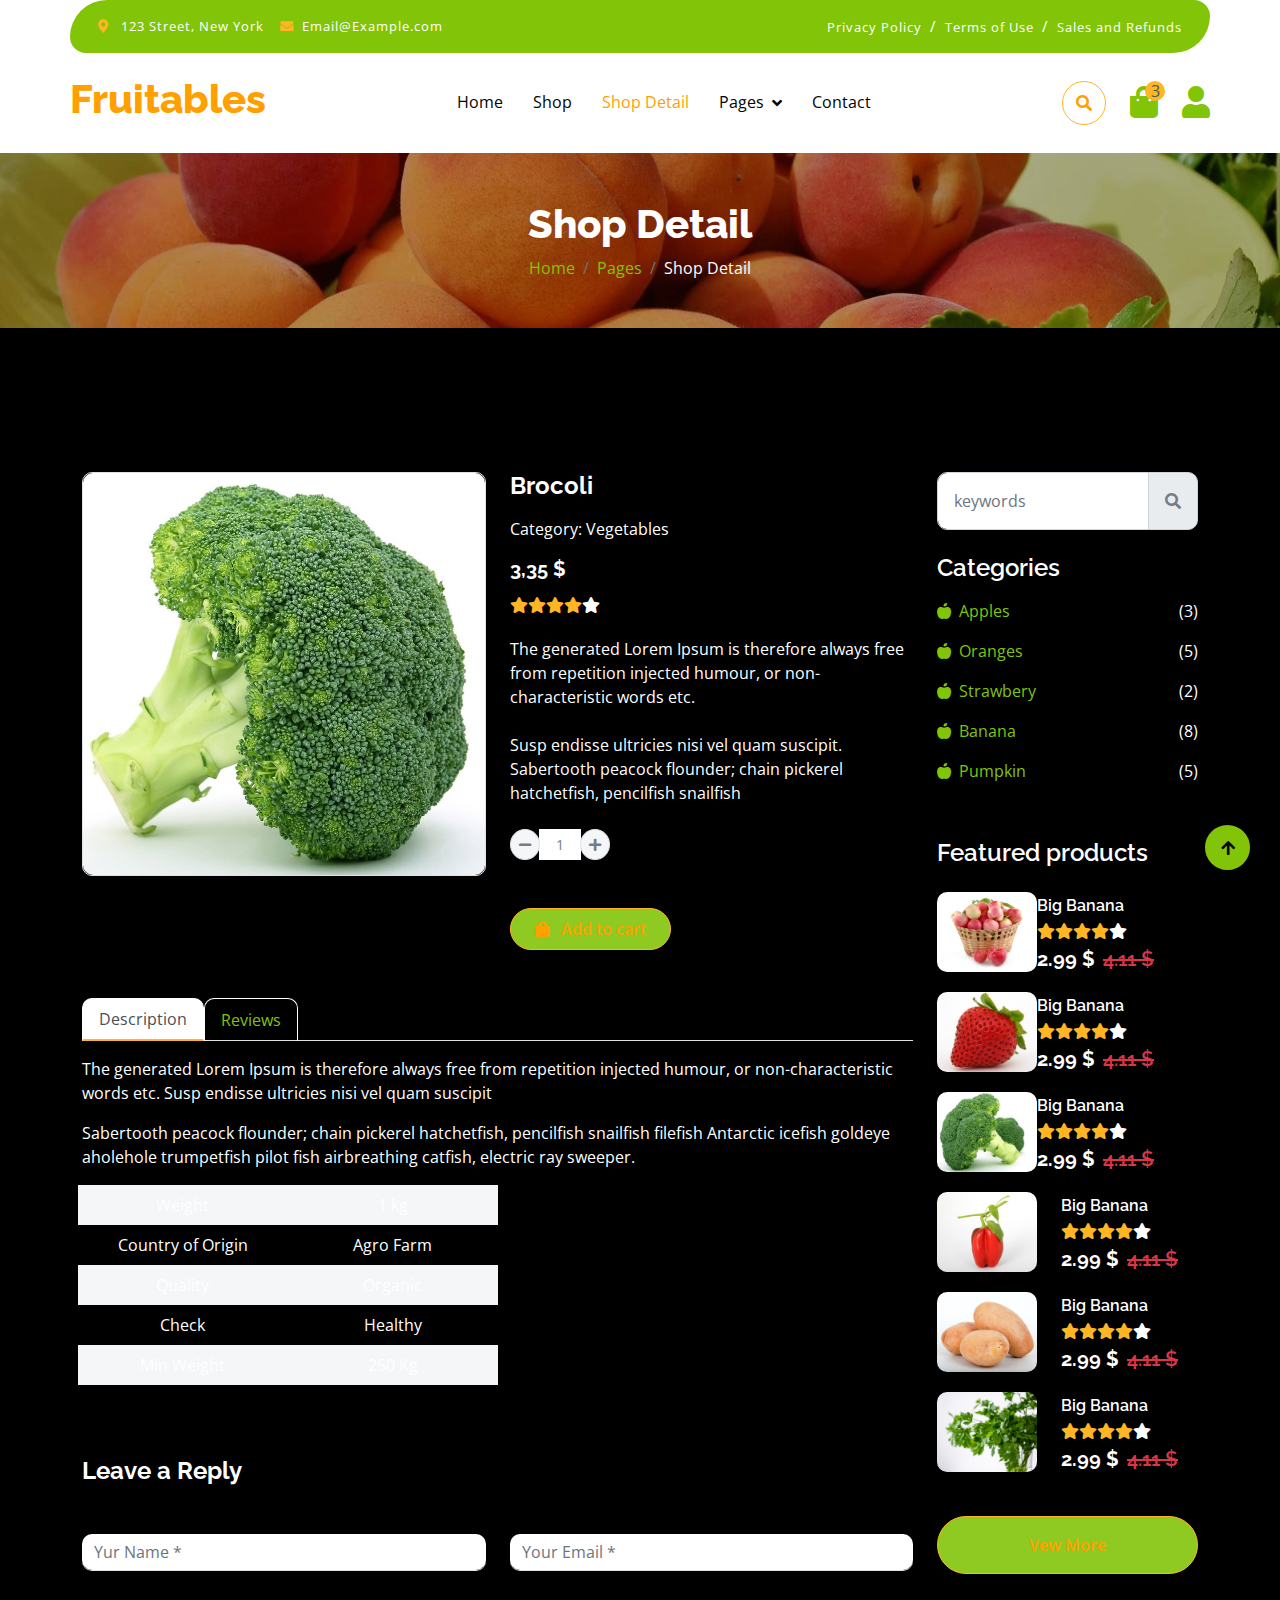
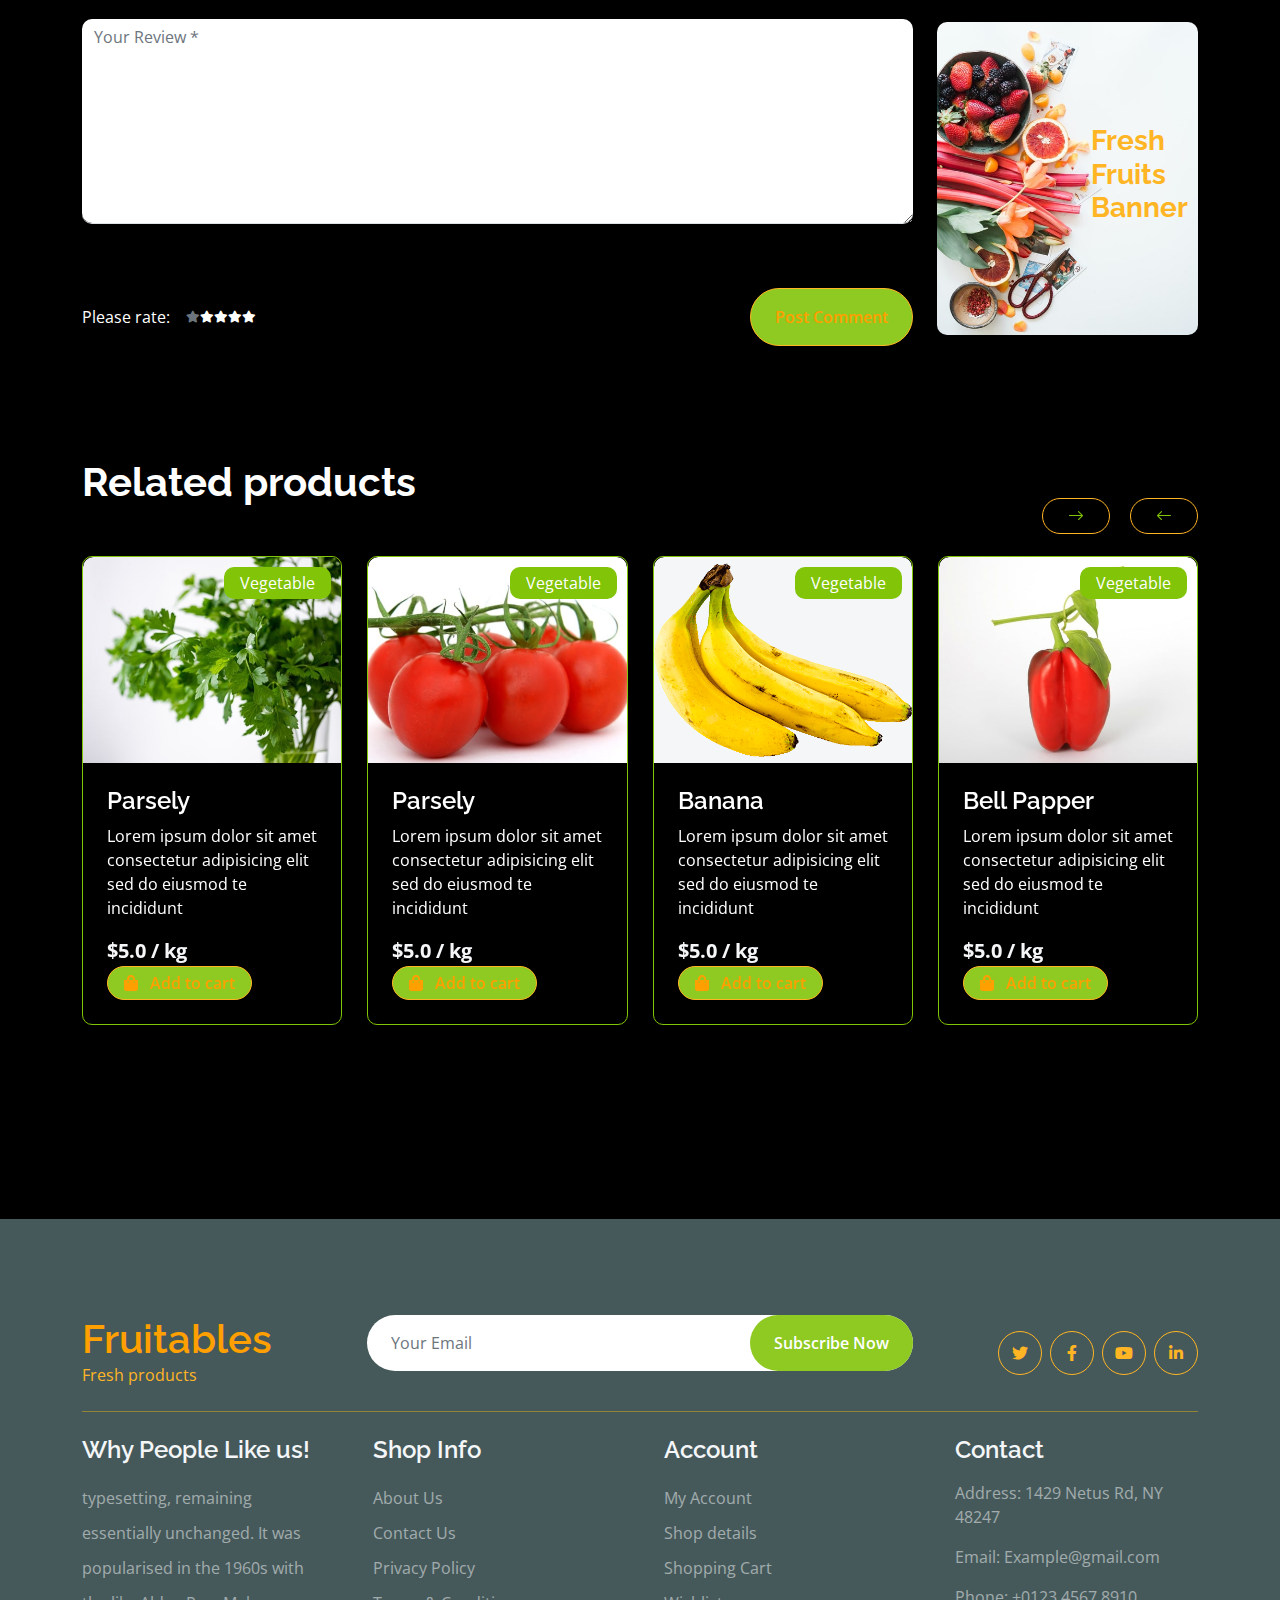
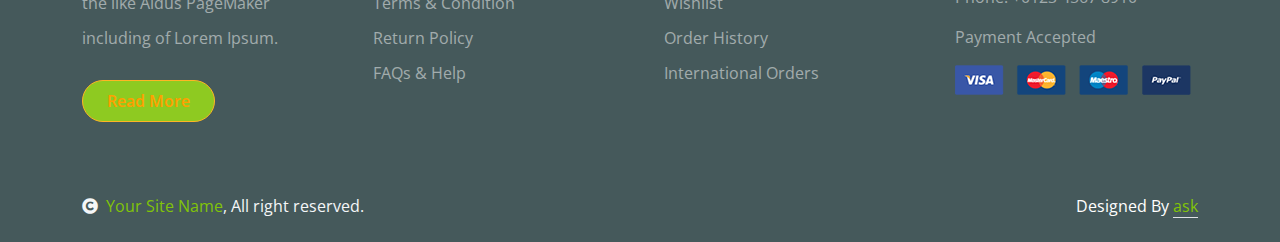
<file: shop-detail.html>
<!DOCTYPE html>
<html lang="en">

    <head>
        <meta charset="utf-8">
        <title>Martify</title>
        <meta content="width=device-width, initial-scale=1.0" name="viewport">
        <meta content="" name="keywords">
        <meta content="" name="description">

        <!-- Google Web Fonts -->
        <link rel="preconnect" href="https://fonts.googleapis.com">
        <link rel="preconnect" href="https://fonts.gstatic.com" crossorigin>
        <link href="https://fonts.googleapis.com/css2?family=Open+Sans:wght@400;600&family=Raleway:wght@600;800&display=swap" rel="stylesheet"> 

        <!-- Icon Font Stylesheet -->
        <link rel="stylesheet" href="https://use.fontawesome.com/releases/v5.15.4/css/all.css"/>
        <link href="https://cdn.jsdelivr.net/npm/bootstrap-icons@1.4.1/font/bootstrap-icons.css" rel="stylesheet">

        <!-- Libraries Stylesheet -->
        <link href="lib/lightbox/css/lightbox.min.css" rel="stylesheet">
        <link href="lib/owlcarousel/assets/owl.carousel.min.css" rel="stylesheet">


        <!-- Customized Bootstrap Stylesheet -->
        <link href="css/bootstrap.min.css" rel="stylesheet">

        <!-- Template Stylesheet -->
        <link href="css/style.css" rel="stylesheet">
    </head>

    <body>

        <!-- Spinner Start -->
        <div id="spinner" class="show w-100 vh-100 bg-white position-fixed translate-middle top-50 start-50  d-flex align-items-center justify-content-center">
            <div class="spinner-grow text-primary" role="status"></div>
        </div>
        <!-- Spinner End -->


        <!-- Navbar start -->
        <div class="container-fluid fixed-top">
            <div class="container topbar bg-primary d-none d-lg-block">
                <div class="d-flex justify-content-between">
                    <div class="top-info ps-2">
                        <small class="me-3"><i class="fas fa-map-marker-alt me-2 text-secondary"></i> <a href="#" class="text-white">123 Street, New York</a></small>
                        <small class="me-3"><i class="fas fa-envelope me-2 text-secondary"></i><a href="#" class="text-white">Email@Example.com</a></small>
                    </div>
                    <div class="top-link pe-2">
                        <a href="#" class="text-white"><small class="text-white mx-2">Privacy Policy</small>/</a>
                        <a href="#" class="text-white"><small class="text-white mx-2">Terms of Use</small>/</a>
                        <a href="#" class="text-white"><small class="text-white ms-2">Sales and Refunds</small></a>
                    </div>
                </div>
            </div>
            <div class="container px-0">
                <nav class="navbar navbar-light bg-white navbar-expand-xl">
                    <a href="index.html" class="navbar-brand"><h1 class="text-primary display-6">Fruitables</h1></a>
                    <button class="navbar-toggler py-2 px-3" type="button" data-bs-toggle="collapse" data-bs-target="#navbarCollapse">
                        <span class="fa fa-bars text-primary"></span>
                    </button>
                    <div class="collapse navbar-collapse bg-white" id="navbarCollapse">
                        <div class="navbar-nav mx-auto">
                            <a href="index.html" class="nav-item nav-link">Home</a>
                            <a href="shop.html" class="nav-item nav-link">Shop</a>
                            <a href="shop-detail.html" class="nav-item nav-link active">Shop Detail</a>
                            <div class="nav-item dropdown">
                                <a href="#" class="nav-link dropdown-toggle" data-bs-toggle="dropdown">Pages</a>
                                <div class="dropdown-menu m-0 bg-secondary rounded-0">
                                    <a href="cart.html" class="dropdown-item">Cart</a>
                                    <a href="chackout.html" class="dropdown-item">Chackout</a>
                                    <a href="testimonial.html" class="dropdown-item">Testimonial</a>
                                    <a href="404.html" class="dropdown-item">404 Page</a>
                                </div>
                            </div>
                            <a href="contact.html" class="nav-item nav-link">Contact</a>
                        </div>
                        <div class="d-flex m-3 me-0">
                            <button class="btn-search btn border border-secondary btn-md-square rounded-circle bg-white me-4" data-bs-toggle="modal" data-bs-target="#searchModal"><i class="fas fa-search text-primary"></i></button>
                            <a href="#" class="position-relative me-4 my-auto">
                                <i class="fa fa-shopping-bag fa-2x"></i>
                                <span class="position-absolute bg-secondary rounded-circle d-flex align-items-center justify-content-center text-dark px-1" style="top: -5px; left: 15px; height: 20px; min-width: 20px;">3</span>
                            </a>
                            <a href="#" class="my-auto">
                                <i class="fas fa-user fa-2x"></i>
                            </a>
                        </div>
                    </div>
                </nav>
            </div>
        </div>
        <!-- Navbar End -->


        <!-- Modal Search Start -->
        <div class="modal fade" id="searchModal" tabindex="-1" aria-labelledby="exampleModalLabel" aria-hidden="true">
            <div class="modal-dialog modal-fullscreen">
                <div class="modal-content rounded-0">
                    <div class="modal-header">
                        <h5 class="modal-title" id="exampleModalLabel">Search by keyword</h5>
                        <button type="button" class="btn-close" data-bs-dismiss="modal" aria-label="Close"></button>
                    </div>
                    <div class="modal-body d-flex align-items-center">
                        <div class="input-group w-75 mx-auto d-flex">
                            <input type="search" class="form-control p-3" placeholder="keywords" aria-describedby="search-icon-1">
                            <span id="search-icon-1" class="input-group-text p-3"><i class="fa fa-search"></i></span>
                        </div>
                    </div>
                </div>
            </div>
        </div>
        <!-- Modal Search End -->


        <!-- Single Page Header start -->
        <div class="container-fluid page-header py-5">
            <h1 class="text-center text-white display-6">Shop Detail</h1>
            <ol class="breadcrumb justify-content-center mb-0">
                <li class="breadcrumb-item"><a href="#">Home</a></li>
                <li class="breadcrumb-item"><a href="#">Pages</a></li>
                <li class="breadcrumb-item active text-white">Shop Detail</li>
            </ol>
        </div>
        <!-- Single Page Header End -->


        <!-- Single Product Start -->
        <div class="container-fluid py-5 mt-5">
            <div class="container py-5">
                <div class="row g-4 mb-5">
                    <div class="col-lg-8 col-xl-9">
                        <div class="row g-4">
                            <div class="col-lg-6">
                                <div class="border rounded">
                                    <a href="#">
                                        <img src="img/single-item.jpg" class="img-fluid rounded" alt="Image">
                                    </a>
                                </div>
                            </div>
                            <div class="col-lg-6">
                                <h4 class="fw-bold mb-3">Brocoli</h4>
                                <p class="mb-3">Category: Vegetables</p>
                                <h5 class="fw-bold mb-3">3,35 $</h5>
                                <div class="d-flex mb-4">
                                    <i class="fa fa-star text-secondary"></i>
                                    <i class="fa fa-star text-secondary"></i>
                                    <i class="fa fa-star text-secondary"></i>
                                    <i class="fa fa-star text-secondary"></i>
                                    <i class="fa fa-star"></i>
                                </div>
                                <p class="mb-4">The generated Lorem Ipsum is therefore always free from repetition injected humour, or non-characteristic words etc.</p>
                                <p class="mb-4">Susp endisse ultricies nisi vel quam suscipit. Sabertooth peacock flounder; chain pickerel hatchetfish, pencilfish snailfish</p>
                                <div class="input-group quantity mb-5" style="width: 100px;">
                                    <div class="input-group-btn">
                                        <button class="btn btn-sm btn-minus rounded-circle bg-light border" >
                                            <i class="fa fa-minus"></i>
                                        </button>
                                    </div>
                                    <input type="text" class="form-control form-control-sm text-center border-0" value="1">
                                    <div class="input-group-btn">
                                        <button class="btn btn-sm btn-plus rounded-circle bg-light border">
                                            <i class="fa fa-plus"></i>
                                        </button>
                                    </div>
                                </div>
                                <a href="#" class="btn border border-secondary rounded-pill px-4 py-2 mb-4 text-primary"><i class="fa fa-shopping-bag me-2 text-primary"></i> Add to cart</a>
                            </div>
                            <div class="col-lg-12">
                                <nav>
                                    <div class="nav nav-tabs mb-3">
                                        <button class="nav-link active border-white border-bottom-0" type="button" role="tab"
                                            id="nav-about-tab" data-bs-toggle="tab" data-bs-target="#nav-about"
                                            aria-controls="nav-about" aria-selected="true">Description</button>
                                        <button class="nav-link border-white border-bottom-0" type="button" role="tab"
                                            id="nav-mission-tab" data-bs-toggle="tab" data-bs-target="#nav-mission"
                                            aria-controls="nav-mission" aria-selected="false">Reviews</button>
                                    </div>
                                </nav>
                                <div class="tab-content mb-5">
                                    <div class="tab-pane active" id="nav-about" role="tabpanel" aria-labelledby="nav-about-tab">
                                        <p>The generated Lorem Ipsum is therefore always free from repetition injected humour, or non-characteristic words etc. 
                                            Susp endisse ultricies nisi vel quam suscipit </p>
                                        <p>Sabertooth peacock flounder; chain pickerel hatchetfish, pencilfish snailfish filefish Antarctic 
                                            icefish goldeye aholehole trumpetfish pilot fish airbreathing catfish, electric ray sweeper.</p>
                                        <div class="px-2">
                                            <div class="row g-4">
                                                <div class="col-6">
                                                    <div class="row bg-light align-items-center text-center justify-content-center py-2">
                                                        <div class="col-6">
                                                            <p class="mb-0">Weight</p>
                                                        </div>
                                                        <div class="col-6">
                                                            <p class="mb-0">1 kg</p>
                                                        </div>
                                                    </div>
                                                    <div class="row text-center align-items-center justify-content-center py-2">
                                                        <div class="col-6">
                                                            <p class="mb-0">Country of Origin</p>
                                                        </div>
                                                        <div class="col-6">
                                                            <p class="mb-0">Agro Farm</p>
                                                        </div>
                                                    </div>
                                                    <div class="row bg-light text-center align-items-center justify-content-center py-2">
                                                        <div class="col-6">
                                                            <p class="mb-0">Quality</p>
                                                        </div>
                                                        <div class="col-6">
                                                            <p class="mb-0">Organic</p>
                                                        </div>
                                                    </div>
                                                    <div class="row text-center align-items-center justify-content-center py-2">
                                                        <div class="col-6">
                                                            <p class="mb-0">Сheck</p>
                                                        </div>
                                                        <div class="col-6">
                                                            <p class="mb-0">Healthy</p>
                                                        </div>
                                                    </div>
                                                    <div class="row bg-light text-center align-items-center justify-content-center py-2">
                                                        <div class="col-6">
                                                            <p class="mb-0">Min Weight</p>
                                                        </div>
                                                        <div class="col-6">
                                                            <p class="mb-0">250 Kg</p>
                                                        </div>
                                                    </div>
                                                </div>
                                            </div>
                                        </div>
                                    </div>
                                    <div class="tab-pane" id="nav-mission" role="tabpanel" aria-labelledby="nav-mission-tab">
                                        <div class="d-flex">
                                            <img src="img/avatar.jpg" class="img-fluid rounded-circle p-3" style="width: 100px; height: 100px;" alt="">
                                            <div class="">
                                                <p class="mb-2" style="font-size: 14px;">April 12, 2024</p>
                                                <div class="d-flex justify-content-between">
                                                    <h5>Jason Smith</h5>
                                                    <div class="d-flex mb-3">
                                                        <i class="fa fa-star text-secondary"></i>
                                                        <i class="fa fa-star text-secondary"></i>
                                                        <i class="fa fa-star text-secondary"></i>
                                                        <i class="fa fa-star text-secondary"></i>
                                                        <i class="fa fa-star"></i>
                                                    </div>
                                                </div>
                                                <p>The generated Lorem Ipsum is therefore always free from repetition injected humour, or non-characteristic 
                                                    words etc. Susp endisse ultricies nisi vel quam suscipit </p>
                                            </div>
                                        </div>
                                        <div class="d-flex">
                                            <img src="img/avatar.jpg" class="img-fluid rounded-circle p-3" style="width: 100px; height: 100px;" alt="">
                                            <div class="">
                                                <p class="mb-2" style="font-size: 14px;">April 12, 2024</p>
                                                <div class="d-flex justify-content-between">
                                                    <h5>Sam Peters</h5>
                                                    <div class="d-flex mb-3">
                                                        <i class="fa fa-star text-secondary"></i>
                                                        <i class="fa fa-star text-secondary"></i>
                                                        <i class="fa fa-star text-secondary"></i>
                                                        <i class="fa fa-star"></i>
                                                        <i class="fa fa-star"></i>
                                                    </div>
                                                </div>
                                                <p class="text-dark">The generated Lorem Ipsum is therefore always free from repetition injected humour, or non-characteristic 
                                                    words etc. Susp endisse ultricies nisi vel quam suscipit </p>
                                            </div>
                                        </div>
                                    </div>
                                    <div class="tab-pane" id="nav-vision" role="tabpanel">
                                        <p class="text-dark">Tempor erat elitr rebum at clita. Diam dolor diam ipsum et tempor sit. Aliqu diam
                                            amet diam et eos labore. 3</p>
                                        <p class="mb-0">Diam dolor diam ipsum et tempor sit. Aliqu diam amet diam et eos labore.
                                            Clita erat ipsum et lorem et sit</p>
                                    </div>
                                </div>
                            </div>
                            <form action="#">
                                <h4 class="mb-5 fw-bold">Leave a Reply</h4>
                                <div class="row g-4">
                                    <div class="col-lg-6">
                                        <div class="border-bottom rounded">
                                            <input type="text" class="form-control border-0 me-4" placeholder="Yur Name *">
                                        </div>
                                    </div>
                                    <div class="col-lg-6">
                                        <div class="border-bottom rounded">
                                            <input type="email" class="form-control border-0" placeholder="Your Email *">
                                        </div>
                                    </div>
                                    <div class="col-lg-12">
                                        <div class="border-bottom rounded my-4">
                                            <textarea name="" id="" class="form-control border-0" cols="30" rows="8" placeholder="Your Review *" spellcheck="false"></textarea>
                                        </div>
                                    </div>
                                    <div class="col-lg-12">
                                        <div class="d-flex justify-content-between py-3 mb-5">
                                            <div class="d-flex align-items-center">
                                                <p class="mb-0 me-3">Please rate:</p>
                                                <div class="d-flex align-items-center" style="font-size: 12px;">
                                                    <i class="fa fa-star text-muted"></i>
                                                    <i class="fa fa-star"></i>
                                                    <i class="fa fa-star"></i>
                                                    <i class="fa fa-star"></i>
                                                    <i class="fa fa-star"></i>
                                                </div>
                                            </div>
                                            <a href="#" class="btn border border-secondary text-primary rounded-pill px-4 py-3"> Post Comment</a>
                                        </div>
                                    </div>
                                </div>
                            </form>
                        </div>
                    </div>
                    <div class="col-lg-4 col-xl-3">
                        <div class="row g-4 fruite">
                            <div class="col-lg-12">
                                <div class="input-group w-100 mx-auto d-flex mb-4">
                                    <input type="search" class="form-control p-3" placeholder="keywords" aria-describedby="search-icon-1">
                                    <span id="search-icon-1" class="input-group-text p-3"><i class="fa fa-search"></i></span>
                                </div>
                                <div class="mb-4">
                                    <h4>Categories</h4>
                                    <ul class="list-unstyled fruite-categorie">
                                        <li>
                                            <div class="d-flex justify-content-between fruite-name">
                                                <a href="#"><i class="fas fa-apple-alt me-2"></i>Apples</a>
                                                <span>(3)</span>
                                            </div>
                                        </li>
                                        <li>
                                            <div class="d-flex justify-content-between fruite-name">
                                                <a href="#"><i class="fas fa-apple-alt me-2"></i>Oranges</a>
                                                <span>(5)</span>
                                            </div>
                                        </li>
                                        <li>
                                            <div class="d-flex justify-content-between fruite-name">
                                                <a href="#"><i class="fas fa-apple-alt me-2"></i>Strawbery</a>
                                                <span>(2)</span>
                                            </div>
                                        </li>
                                        <li>
                                            <div class="d-flex justify-content-between fruite-name">
                                                <a href="#"><i class="fas fa-apple-alt me-2"></i>Banana</a>
                                                <span>(8)</span>
                                            </div>
                                        </li>
                                        <li>
                                            <div class="d-flex justify-content-between fruite-name">
                                                <a href="#"><i class="fas fa-apple-alt me-2"></i>Pumpkin</a>
                                                <span>(5)</span>
                                            </div>
                                        </li>
                                    </ul>
                                </div>
                            </div>
                            <div class="col-lg-12">
                                <h4 class="mb-4">Featured products</h4>
                                <div class="d-flex align-items-center justify-content-start">
                                    <div class="rounded" style="width: 100px; height: 100px;">
                                        <img src="img/featur-1.jpg" class="img-fluid rounded" alt="Image">
                                    </div>
                                    <div>
                                        <h6 class="mb-2">Big Banana</h6>
                                        <div class="d-flex mb-2">
                                            <i class="fa fa-star text-secondary"></i>
                                            <i class="fa fa-star text-secondary"></i>
                                            <i class="fa fa-star text-secondary"></i>
                                            <i class="fa fa-star text-secondary"></i>
                                            <i class="fa fa-star"></i>
                                        </div>
                                        <div class="d-flex mb-2">
                                            <h5 class="fw-bold me-2">2.99 $</h5>
                                            <h5 class="text-danger text-decoration-line-through">4.11 $</h5>
                                        </div>
                                    </div>
                                </div>
                                <div class="d-flex align-items-center justify-content-start">
                                    <div class="rounded" style="width: 100px; height: 100px;">
                                        <img src="img/featur-2.jpg" class="img-fluid rounded" alt="">
                                    </div>
                                    <div>
                                        <h6 class="mb-2">Big Banana</h6>
                                        <div class="d-flex mb-2">
                                            <i class="fa fa-star text-secondary"></i>
                                            <i class="fa fa-star text-secondary"></i>
                                            <i class="fa fa-star text-secondary"></i>
                                            <i class="fa fa-star text-secondary"></i>
                                            <i class="fa fa-star"></i>
                                        </div>
                                        <div class="d-flex mb-2">
                                            <h5 class="fw-bold me-2">2.99 $</h5>
                                            <h5 class="text-danger text-decoration-line-through">4.11 $</h5>
                                        </div>
                                    </div>
                                </div>
                                <div class="d-flex align-items-center justify-content-start">
                                    <div class="rounded" style="width: 100px; height: 100px;">
                                        <img src="img/featur-3.jpg" class="img-fluid rounded" alt="">
                                    </div>
                                    <div>
                                        <h6 class="mb-2">Big Banana</h6>
                                        <div class="d-flex mb-2">
                                            <i class="fa fa-star text-secondary"></i>
                                            <i class="fa fa-star text-secondary"></i>
                                            <i class="fa fa-star text-secondary"></i>
                                            <i class="fa fa-star text-secondary"></i>
                                            <i class="fa fa-star"></i>
                                        </div>
                                        <div class="d-flex mb-2">
                                            <h5 class="fw-bold me-2">2.99 $</h5>
                                            <h5 class="text-danger text-decoration-line-through">4.11 $</h5>
                                        </div>
                                    </div>
                                </div>
                                <div class="d-flex align-items-center justify-content-start">
                                    <div class="rounded me-4" style="width: 100px; height: 100px;">
                                        <img src="img/vegetable-item-4.jpg" class="img-fluid rounded" alt="">
                                    </div>
                                    <div>
                                        <h6 class="mb-2">Big Banana</h6>
                                        <div class="d-flex mb-2">
                                            <i class="fa fa-star text-secondary"></i>
                                            <i class="fa fa-star text-secondary"></i>
                                            <i class="fa fa-star text-secondary"></i>
                                            <i class="fa fa-star text-secondary"></i>
                                            <i class="fa fa-star"></i>
                                        </div>
                                        <div class="d-flex mb-2">
                                            <h5 class="fw-bold me-2">2.99 $</h5>
                                            <h5 class="text-danger text-decoration-line-through">4.11 $</h5>
                                        </div>
                                    </div>
                                </div>
                                <div class="d-flex align-items-center justify-content-start">
                                    <div class="rounded me-4" style="width: 100px; height: 100px;">
                                        <img src="img/vegetable-item-5.jpg" class="img-fluid rounded" alt="">
                                    </div>
                                    <div>
                                        <h6 class="mb-2">Big Banana</h6>
                                        <div class="d-flex mb-2">
                                            <i class="fa fa-star text-secondary"></i>
                                            <i class="fa fa-star text-secondary"></i>
                                            <i class="fa fa-star text-secondary"></i>
                                            <i class="fa fa-star text-secondary"></i>
                                            <i class="fa fa-star"></i>
                                        </div>
                                        <div class="d-flex mb-2">
                                            <h5 class="fw-bold me-2">2.99 $</h5>
                                            <h5 class="text-danger text-decoration-line-through">4.11 $</h5>
                                        </div>
                                    </div>
                                </div>
                                <div class="d-flex align-items-center justify-content-start">
                                    <div class="rounded me-4" style="width: 100px; height: 100px;">
                                        <img src="img/vegetable-item-6.jpg" class="img-fluid rounded" alt="">
                                    </div>
                                    <div>
                                        <h6 class="mb-2">Big Banana</h6>
                                        <div class="d-flex mb-2">
                                            <i class="fa fa-star text-secondary"></i>
                                            <i class="fa fa-star text-secondary"></i>
                                            <i class="fa fa-star text-secondary"></i>
                                            <i class="fa fa-star text-secondary"></i>
                                            <i class="fa fa-star"></i>
                                        </div>
                                        <div class="d-flex mb-2">
                                            <h5 class="fw-bold me-2">2.99 $</h5>
                                            <h5 class="text-danger text-decoration-line-through">4.11 $</h5>
                                        </div>
                                    </div>
                                </div>
                                <div class="d-flex justify-content-center my-4">
                                    <a href="#" class="btn border border-secondary px-4 py-3 rounded-pill text-primary w-100">Vew More</a>
                                </div>
                            </div>
                            <div class="col-lg-12">
                                <div class="position-relative">
                                    <img src="img/banner-fruits.jpg" class="img-fluid w-100 rounded" alt="">
                                    <div class="position-absolute" style="top: 50%; right: 10px; transform: translateY(-50%);">
                                        <h3 class="text-secondary fw-bold">Fresh <br> Fruits <br> Banner</h3>
                                    </div>
                                </div>
                            </div>
                        </div>
                    </div>
                </div>
                <h1 class="fw-bold mb-0">Related products</h1>
                <div class="vesitable">
                    <div class="owl-carousel vegetable-carousel justify-content-center">
                        <div class="border border-primary rounded position-relative vesitable-item">
                            <div class="vesitable-img">
                                <img src="img/vegetable-item-6.jpg" class="img-fluid w-100 rounded-top" alt="">
                            </div>
                            <div class="text-white bg-primary px-3 py-1 rounded position-absolute" style="top: 10px; right: 10px;">Vegetable</div>
                            <div class="p-4 pb-0 rounded-bottom">
                                <h4>Parsely</h4>
                                <p>Lorem ipsum dolor sit amet consectetur adipisicing elit sed do eiusmod te incididunt</p>
                                <div class="d-flex justify-content-between flex-lg-wrap">
                                    <p class="text-light  fs-5 fw-bold mb-0">$5.0 / kg</p>
                                    <a href="#" class="btn border border-secondary rounded-pill px-3 py-1 mb-4 text-primary"><i class="fa fa-shopping-bag me-2 text-primary"></i> Add to cart</a>
                                </div>
                            </div>
                        </div>
                        <div class="border border-primary rounded position-relative vesitable-item">
                            <div class="vesitable-img">
                                <img src="img/vegetable-item-1.jpg" class="img-fluid w-100 rounded-top" alt="">
                            </div>
                            <div class="text-white bg-primary px-3 py-1 rounded position-absolute" style="top: 10px; right: 10px;">Vegetable</div>
                            <div class="p-4 pb-0 rounded-bottom">
                                <h4>Parsely</h4>
                                <p>Lorem ipsum dolor sit amet consectetur adipisicing elit sed do eiusmod te incididunt</p>
                                <div class="d-flex justify-content-between flex-lg-wrap">
                                    <p class="text-light  fs-5 fw-bold mb-0">$5.0 / kg</p>
                                    <a href="#" class="btn border border-secondary rounded-pill px-3 py-1 mb-4 text-primary"><i class="fa fa-shopping-bag me-2 text-primary"></i> Add to cart</a>
                                </div>
                            </div>
                        </div>
                        <div class="border border-primary rounded position-relative vesitable-item">
                            <div class="vesitable-img">
                                <img src="img/vegetable-item-3.png" class="img-fluid w-100 rounded-top bg-light" alt="">
                            </div>
                            <div class="text-white bg-primary px-3 py-1 rounded position-absolute" style="top: 10px; right: 10px;">Vegetable</div>
                            <div class="p-4 pb-0 rounded-bottom">
                                <h4>Banana</h4>
                                <p>Lorem ipsum dolor sit amet consectetur adipisicing elit sed do eiusmod te incididunt</p>
                                <div class="d-flex justify-content-between flex-lg-wrap">
                                    <p class="text-light  fs-5 fw-bold mb-0">$5.0 / kg</p>
                                    <a href="#" class="btn border border-secondary rounded-pill px-3 py-1 mb-4 text-primary"><i class="fa fa-shopping-bag me-2 text-primary"></i> Add to cart</a>
                                </div>
                            </div>
                        </div>
                        <div class="border border-primary rounded position-relative vesitable-item">
                            <div class="vesitable-img">
                                <img src="img/vegetable-item-4.jpg" class="img-fluid w-100 rounded-top" alt="">
                            </div>
                            <div class="text-white bg-primary px-3 py-1 rounded position-absolute" style="top: 10px; right: 10px;">Vegetable</div>
                            <div class="p-4 pb-0 rounded-bottom">
                                <h4>Bell Papper</h4>
                                <p>Lorem ipsum dolor sit amet consectetur adipisicing elit sed do eiusmod te incididunt</p>
                                <div class="d-flex justify-content-between flex-lg-wrap">
                                    <p class="text-light  fs-5 fw-bold mb-0">$5.0 / kg</p>
                                    <a href="#" class="btn border border-secondary rounded-pill px-3 py-1 mb-4 text-primary"><i class="fa fa-shopping-bag me-2 text-primary"></i> Add to cart</a>
                                </div>
                            </div>
                        </div>
                        <div class="border border-primary rounded position-relative vesitable-item">
                            <div class="vesitable-img">
                                <img src="img/vegetable-item-5.jpg" class="img-fluid w-100 rounded-top" alt="">
                            </div>
                            <div class="text-white bg-primary px-3 py-1 rounded position-absolute" style="top: 10px; right: 10px;">Vegetable</div>
                            <div class="p-4 pb-0 rounded-bottom">
                                <h4>Potatoes</h4>
                                <p>Lorem ipsum dolor sit amet consectetur adipisicing elit sed do eiusmod te incididunt</p>
                                <div class="d-flex justify-content-between flex-lg-wrap">
                                    <p class="text-light  fs-5 fw-bold mb-0">$5.0 / kg</p>
                                    <a href="#" class="btn border border-secondary rounded-pill px-3 py-1 mb-4 text-primary"><i class="fa fa-shopping-bag me-2 text-primary"></i> Add to cart</a>
                                </div>
                            </div>
                        </div>
                        <div class="border border-primary rounded position-relative vesitable-item">
                            <div class="vesitable-img">
                                <img src="img/vegetable-item-6.jpg" class="img-fluid w-100 rounded-top" alt="">
                            </div>
                            <div class="text-white bg-primary px-3 py-1 rounded position-absolute" style="top: 10px; right: 10px;">Vegetable</div>
                            <div class="p-4 pb-0 rounded-bottom">
                                <h4>Parsely</h4>
                                <p>Lorem ipsum dolor sit amet consectetur adipisicing elit sed do eiusmod te incididunt</p>
                                <div class="d-flex justify-content-between flex-lg-wrap">
                                    <p class="text-light  fs-5 fw-bold mb-0">$5.0 / kg</p>
                                    <a href="#" class="btn border border-secondary rounded-pill px-3 py-1 mb-4 text-primary"><i class="fa fa-shopping-bag me-2 text-primary"></i> Add to cart</a>
                                </div>
                            </div>
                        </div>
                        <div class="border border-primary rounded position-relative vesitable-item">
                            <div class="vesitable-img">
                                <img src="img/vegetable-item-5.jpg" class="img-fluid w-100 rounded-top" alt="">
                            </div>
                            <div class="text-white bg-primary px-3 py-1 rounded position-absolute" style="top: 10px; right: 10px;">Vegetable</div>
                            <div class="p-4 pb-0 rounded-bottom">
                                <h4>Potatoes</h4>
                                <p>Lorem ipsum dolor sit amet consectetur adipisicing elit sed do eiusmod te incididunt</p>
                                <div class="d-flex justify-content-between flex-lg-wrap">
                                    <p class="text-light  fs-5 fw-bold mb-0">$5.0 / kg</p>
                                    <a href="#" class="btn border border-secondary rounded-pill px-3 py-1 mb-4 text-primary"><i class="fa fa-shopping-bag me-2 text-primary"></i> Add to cart</a>
                                </div>
                            </div>
                        </div>
                        <div class="border border-primary rounded position-relative vesitable-item">
                            <div class="vesitable-img">
                                <img src="img/vegetable-item-6.jpg" class="img-fluid w-100 rounded-top" alt="">
                            </div>
                            <div class="text-white bg-primary px-3 py-1 rounded position-absolute" style="top: 10px; right: 10px;">Vegetable</div>
                            <div class="p-4 pb-0 rounded-bottom">
                                <h4>Parsely</h4>
                                <p>Lorem ipsum dolor sit amet consectetur adipisicing elit sed do eiusmod te incididunt</p>
                                <div class="d-flex justify-content-between flex-lg-wrap">
                                    <p class="text-light  fs-5 fw-bold mb-0">$5.0 / kg</p>
                                    <a href="#" class="btn border border-secondary rounded-pill px-3 py-1 mb-4 text-primary"><i class="fa fa-shopping-bag me-2 text-primary"></i> Add to cart</a>
                                </div>
                            </div>
                        </div>
                    </div>
                </div>
            </div>
        </div>
        <!-- Single Product End -->
    

        <!-- Footer Start -->
        <div class="container-fluid bg-dark text-white-50 footer pt-5 mt-5">
            <div class="container py-5">
                <div class="pb-4 mb-4" style="border-bottom: 1px solid rgba(226, 175, 24, 0.5) ;">
                    <div class="row g-4">
                        <div class="col-lg-3">
                            <a href="#">
                                <h1 class="text-primary mb-0">Fruitables</h1>
                                <p class="text-secondary mb-0">Fresh products</p>
                            </a>
                        </div>
                        <div class="col-lg-6">
                            <div class="position-relative mx-auto">
                                <input class="form-control border-0 w-100 py-3 px-4 rounded-pill" type="number" placeholder="Your Email">
                                <button type="submit" class="btn btn-primary border-0 border-secondary py-3 px-4 position-absolute rounded-pill text-white" style="top: 0; right: 0;">Subscribe Now</button>
                            </div>
                        </div>
                        <div class="col-lg-3">
                            <div class="d-flex justify-content-end pt-3">
                                <a class="btn  btn-outline-secondary me-2 btn-md-square rounded-circle" href=""><i class="fab fa-twitter"></i></a>
                                <a class="btn btn-outline-secondary me-2 btn-md-square rounded-circle" href=""><i class="fab fa-facebook-f"></i></a>
                                <a class="btn btn-outline-secondary me-2 btn-md-square rounded-circle" href=""><i class="fab fa-youtube"></i></a>
                                <a class="btn btn-outline-secondary btn-md-square rounded-circle" href=""><i class="fab fa-linkedin-in"></i></a>
                            </div>
                        </div>
                    </div>
                </div>
                <div class="row g-5">
                    <div class="col-lg-3 col-md-6">
                        <div class="footer-item">
                            <h4 class="text-light mb-3">Why People Like us!</h4>
                            <p class="mb-4">typesetting, remaining essentially unchanged. It was 
                                popularised in the 1960s with the like Aldus PageMaker including of Lorem Ipsum.</p>
                            <a href="" class="btn border-secondary py-2 px-4 rounded-pill text-primary">Read More</a>
                        </div>
                    </div>
                    <div class="col-lg-3 col-md-6">
                        <div class="d-flex flex-column text-start footer-item">
                            <h4 class="text-light mb-3">Shop Info</h4>
                            <a class="btn-link" href="">About Us</a>
                            <a class="btn-link" href="">Contact Us</a>
                            <a class="btn-link" href="">Privacy Policy</a>
                            <a class="btn-link" href="">Terms & Condition</a>
                            <a class="btn-link" href="">Return Policy</a>
                            <a class="btn-link" href="">FAQs & Help</a>
                        </div>
                    </div>
                    <div class="col-lg-3 col-md-6">
                        <div class="d-flex flex-column text-start footer-item">
                            <h4 class="text-light mb-3">Account</h4>
                            <a class="btn-link" href="">My Account</a>
                            <a class="btn-link" href="">Shop details</a>
                            <a class="btn-link" href="">Shopping Cart</a>
                            <a class="btn-link" href="">Wishlist</a>
                            <a class="btn-link" href="">Order History</a>
                            <a class="btn-link" href="">International Orders</a>
                        </div>
                    </div>
                    <div class="col-lg-3 col-md-6">
                        <div class="footer-item">
                            <h4 class="text-light mb-3">Contact</h4>
                            <p>Address: 1429 Netus Rd, NY 48247</p>
                            <p>Email: Example@gmail.com</p>
                            <p>Phone: +0123 4567 8910</p>
                            <p>Payment Accepted</p>
                            <img src="img/payment.png" class="img-fluid" alt="">
                        </div>
                    </div>
                </div>
            </div>
        </div>
        <!-- Footer End -->

        <!-- Copyright Start -->
        <div class="container-fluid copyright bg-dark py-4">
            <div class="container">
                <div class="row">
                    <div class="col-md-6 text-center text-md-start mb-3 mb-md-0">
                        <span class="text-light"><a href="#"><i class="fas fa-copyright text-light me-2"></i>Your Site Name</a>, All right reserved.</span>
                    </div>
                    <div class="col-md-6 my-auto text-center text-md-end text-white">
                        
                        Designed By <a class="border-bottom" href="">ask</a> 
                    </div>
                </div>
            </div>
        </div>
        <!-- Copyright End -->



        <!-- Back to Top -->
        <a href="#" class="btn btn-primary border-3 border-primary rounded-circle back-to-top"><i class="fa fa-arrow-up"></i></a>   

        
    <!-- JavaScript Libraries -->
    <script src="https://ajax.googleapis.com/ajax/libs/jquery/3.6.4/jquery.min.js"></script>
    <script src="https://cdn.jsdelivr.net/npm/bootstrap@5.0.0/dist/js/bootstrap.bundle.min.js"></script>
    <script src="lib/easing/easing.min.js"></script>
    <script src="lib/waypoints/waypoints.min.js"></script>
    <script src="lib/lightbox/js/lightbox.min.js"></script>
    <script src="lib/owlcarousel/owl.carousel.min.js"></script>

    <!-- Template Javascript -->
    <script src="js/main.js"></script>
    </body>

</html>
</file>
<file: css/style.css>
/*** Spinner Start ***/
#spinner {
    opacity: 0;
    visibility: hidden;
    transition: opacity .8s ease-out, visibility 0s linear .5s;
    z-index: 99999;
 }

 #spinner.show {
     transition: opacity .8s ease-out, visibility 0s linear .0s;
     visibility: visible;
     opacity: 1;
 }

 .back-to-top {
    position: fixed;
    right: 30px;
    bottom: 30px;
    display: flex;
    width: 45px;
    height: 45px;
    align-items: center;
    justify-content: center;
    transition: 0.5s;
    z-index: 99;
}
/*** Spinner End ***/


/*** Button Start ***/
.btn {
    font-weight: 600;
    transition: .5s;
}

.btn-square {
    width: 32px;
    height: 32px;
}

.btn-sm-square {
    width: 34px;
    height: 34px;
}

.btn-md-square {
    width: 44px;
    height: 44px;
}

.btn-lg-square {
    width: 56px;
    height: 56px;
}

.btn-square,
.btn-sm-square,
.btn-md-square,
.btn-lg-square {
    padding: 0;
    display: flex;
    align-items: center;
    justify-content: center;
    font-weight: normal;
}

.btn.border-secondary {
    transition: 0.5s;
    background-color:#8eca21 ;
    color: #000;
}

.btn.border-secondary:hover {
    background: var(--bs-secondary) !important;
    color: #000 !important;
}

/*** Topbar Start ***/
.fixed-top {
    transition: 0.5s;
    background: var(--bs-white);
    border: 0;
}

.topbar {
    padding: 20px;
    border-radius: 230px 100px;
}

.topbar .top-info {
    font-size: 15px;
    line-height: 0;
    letter-spacing: 1px;
    display: flex;
    align-items: center;
}

.topbar .top-link {
    font-size: 15px;
    line-height: 0;
    letter-spacing: 1px;
    display: flex;
    align-items: center;
}

.topbar .top-link a {
    letter-spacing: 1px;
}

.topbar .top-link a small:hover {
    color: var(--bs-secondary) !important;
    transition: 0.5s;
}

.topbar .top-link a small:hover i {
    color: var(--bs-primary) !important;
}
/*** Topbar End ***/

/*** Navbar Start ***/
.navbar .navbar-nav .nav-link {
    padding: 10px 15px;
    font-size: 16px;
    transition: .5s;
}

.navbar {
    height: 100px;
    border-bottom: 1px solid rgba(255, 255, 255, .1);
}

.navbar .navbar-nav .nav-link:hover,
.navbar .navbar-nav .nav-link.active,
.fixed-top.bg-white .navbar .navbar-nav .nav-link:hover,
.fixed-top.bg-white .navbar .navbar-nav .nav-link.active {
    color: #FFA000;
}

.navbar .dropdown-toggle::after {
    border: none;
    content: "\f107";
    font-family: "Font Awesome 5 Free";
    font-weight: 700;
    vertical-align: middle;
    margin-left: 8px;
}

@media (min-width: 1200px) {
    .navbar .nav-item .dropdown-menu {
        display: block;
        visibility: hidden;
        top: 100%;
        transform: rotateX(-75deg);
        transform-origin: 0% 0%;
        border: 0;
        transition: .5s;
        opacity: 0;
    }
}

.dropdown .dropdown-menu a:hover {
    background: var(--bs-secondary);
    color: var(--bs-primary);
}

.navbar .nav-item:hover .dropdown-menu {
    transform: rotateX(0deg);
    visibility: visible;
    background: var(--bs-light) !important;
    border-radius: 10px !important;
    transition: .5s;
    opacity: 1;
}

#searchModal .modal-content {
    background: rgba(255, 255, 255, .8);
}
/*** Navbar End ***/

/*** Hero Header ***/
.hero-header {
    background: linear-gradient(rgb(38 37 35 / 52%), rgb(6 6 6 / 89%)), url(../img/hero-img.jpg);
    background-position: center center;
    background-repeat: no-repeat;
    background-size: cover;
}

.carousel-item {
    position: relative;
}

.carousel-item a {
    position: absolute;
    top: 50%;
    left: 50%;
    transform: translate(-50%, -50%);
    font-size: 25px;
    background: linear-gradient(rgba(255, 181, 36, 0.7), rgba(255, 181, 36, 0.7));
}

.carousel-control-next,
.carousel-control-prev {
    width: 48px;
    height: 48px;
    border-radius: 48px;
    border: 1px solid var(--bs-white);
    background: #000000;
    position: absolute;
    top: 50%;
    transform: translateY(-50%);
}

.carousel-control-next {
    margin-right: 20px;
}

.carousel-control-prev {
    margin-left: 20px;
}

.page-header {
    position: relative;
    background: linear-gradient(rgba(0, 0, 0, 0.3), rgba(0, 0, 0, 0.3)), url(../img/cart-page-header-img.jpg);
    background-position: center center;
    background-repeat: no-repeat;
    background-size: cover;
}

@media (min-width: 992px) {
    .hero-header,
    .page-header {
        margin-top: 152px !important;
    }
}

@media (max-width: 992px) {
    .hero-header,
    .page-header {
        margin-top: 97px !important;
    }
}
/*** Hero Header end ***/


/*** featurs Start ***/
.featurs .featurs-item .featurs-icon {
    position: relative;
    width: 120px;
    height: 120px;
}

.featurs .featurs-item .featurs-icon::after {
    content: "";
    width: 35px;
    height: 35px;
    background: var(--bs-secondary);
    position: absolute;
    bottom: -10px;
    transform: translate(-50%);
    transform: rotate(45deg);
    background: var(--bs-secondary);
    
}
/*** featurs End ***/


/*** service Start ***/
.service .service-item .service-content {
    position: relative;
    width: 250px; 
    height: 130px; 
    top: -50%; 
    left: 50%; 
    transform: translate(-50%, -50%);
}

/*** service End ***/


/*** Fruits Start ***/
.fruite .tab-class .nav-item a.active {
    background: var(--bs-secondary) !important;
}

.fruite .tab-class .nav-item a.active span {
    color: var(--bs-white) !important; 
}

.fruite .fruite-categorie .fruite-name {
    line-height: 40px;
}

.fruite .fruite-categorie .fruite-name a {
    transition: 0.5s;
}

.fruite .fruite-categorie .fruite-name a:hover {
    color: var(--bs-secondary);
}

.fruite .fruite-item {
    height: 100%;
    transition: 0.5s;
}
.fruite .fruite-item:hover {
    box-shadow: 0 0 55px rgba(0, 0, 0, 0.4);
}

.fruite .fruite-item .fruite-img {
    overflow: hidden;
    transition: 0.5s;
    border-radius: 10px 10px 0 0;
}

.fruite .fruite-item .fruite-img img {
    transition: 0.5s;
}

.fruite .fruite-item .fruite-img img:hover {
    transform: scale(1.3);
}
/*** Fruits End ***/


/*** vesitable Start ***/
.vesitable .vesitable-item {
    height: 100%;
    transition: 0.5s;
}

.vesitable .vesitable-item:hover {
    box-shadow: 0 0 55px rgba(0, 0, 0, 0.4);
}

.vesitable .vesitable-item .vesitable-img {
    overflow: hidden;
    transition: 0.5s;
    border-radius: 10px 10px 0 0;
}

.vesitable .vesitable-item .vesitable-img img {
    transition: 0.5s;
}

.vesitable .vesitable-item .vesitable-img img:hover {
    transform: scale(1.2);
}

.vesitable .owl-stage {
    margin: 50px 0;
    position: relative;
}

.vesitable .owl-nav .owl-prev {
    position: absolute;
    top: -8px;
    right: 0;
    color: var(--bs-primary);
    padding: 5px 25px;
    border: 1px solid var(--bs-secondary);
    border-radius: 20px;
    transition: 0.5s;

}

.vesitable .owl-nav .owl-prev:hover {
    background: var(--bs-secondary);
    color: var(--bs-white);
}

.vesitable .owl-nav .owl-next {
    position: absolute;
    top: -8px;
    right: 88px;
    color: var(--bs-primary);
    padding: 5px 25px;
    border: 1px solid var(--bs-secondary);
    border-radius: 20px;
    transition: 0.5s;
}

.vesitable .owl-nav .owl-next:hover {
    background: var(--bs-secondary);
    color: var(--bs-white);
}
/*** vesitable End ***/


/*** Banner Section Start ***/
.banner .banner-btn:hover {
    background: var(--bs-primary);
}
/*** Banner Section End ***/


/*** Facts Start ***/
.counter {
    height: 100%;
    text-align: center;
    box-shadow: 0 0 30px rgba(0, 0, 0, 0.05);
}

.counter i {
    font-size: 60px;
    margin-bottom: 25px;
}

.counter h4 {
    color: var(--bs-primary);
    letter-spacing: 1px;
    text-transform: uppercase;
}

.counter h1 {
    margin-bottom: 0;
}
/*** Facts End ***/


/*** testimonial Start ***/
.testimonial .owl-nav .owl-prev {
    position: absolute;
    top: -58px;
    right: 0;
    color:#FFA000;
    padding: 5px 25px;
    border: 1px solid var(--bs-secondary);
    border-radius: 20px;
    transition: 0.5s;
    background-color: #8eca21;

}

.testimonial .owl-nav .owl-prev:hover {
    background: var(--bs-secondary);
    color: var(--bs-white);
}

.testimonial .owl-nav .owl-next {
    position: absolute;
    top: -58px;
    right: 88px;
    color:#FFA000;
    padding: 5px 25px;
    border: 1px solid var(--bs-primary);
    border-radius: 20px;
    transition: 0.5s;
    background-color: #8eca21;
}

.testimonial .owl-nav .owl-next:hover {
    background: var(--bs-secondary);
    color: var(--bs-white);
}
/*** testimonial End ***/


/*** Single Page Start ***/
.pagination {
    display: inline-block;
}
  
.pagination a {
    color: var(--bs-dark);
    padding: 10px 16px;
    text-decoration: none;
    transition: 0.5s;
    border: 1px solid var(--bs-secondary);
    margin: 0 4px;
}
  
.pagination a.active {
    background-color: var(--bs-primary);
    color: var(--bs-light);
    border: 1px solid var(--bs-secondary);
}
  
.pagination a:hover:not(.active) {background-color: var(--bs-primary)}

.nav.nav-tabs .nav-link.active {
    border-bottom: 2px solid var(--bs-secondary) !important;
}
/*** Single Page End ***/


/*** Footer Start ***/
.footer .footer-item .btn-link {
    line-height: 35px;
    color: rgba(255, 255, 255, .5);
    transition: 0.5s;
}

.footer .footer-item .btn-link:hover {
    color: var(--bs-secondary) !important;
}

.footer .footer-item p.mb-4 {
    line-height: 35px;
}
/*** Footer End ***/

/* Featurs Section Start  */
.f-color{
    color: #000;
}
/* Featurs Section End  */
</file>
